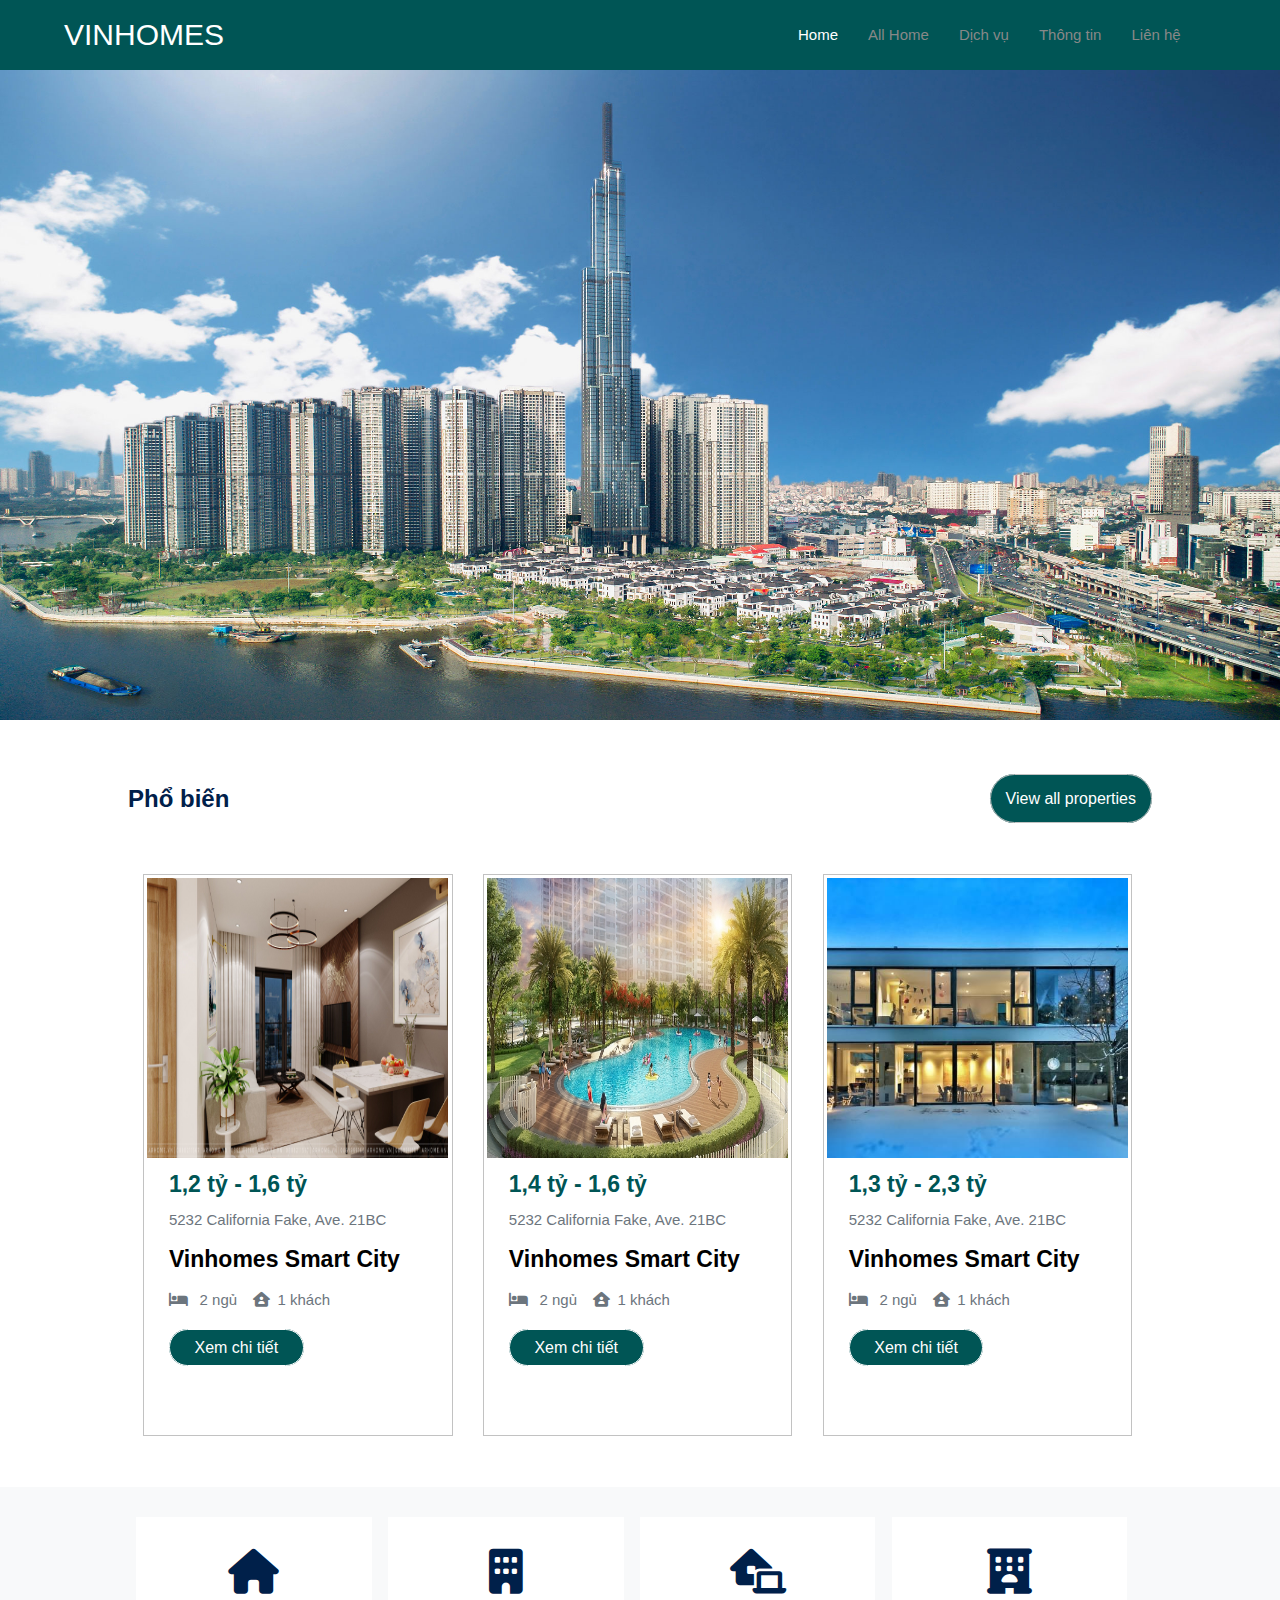
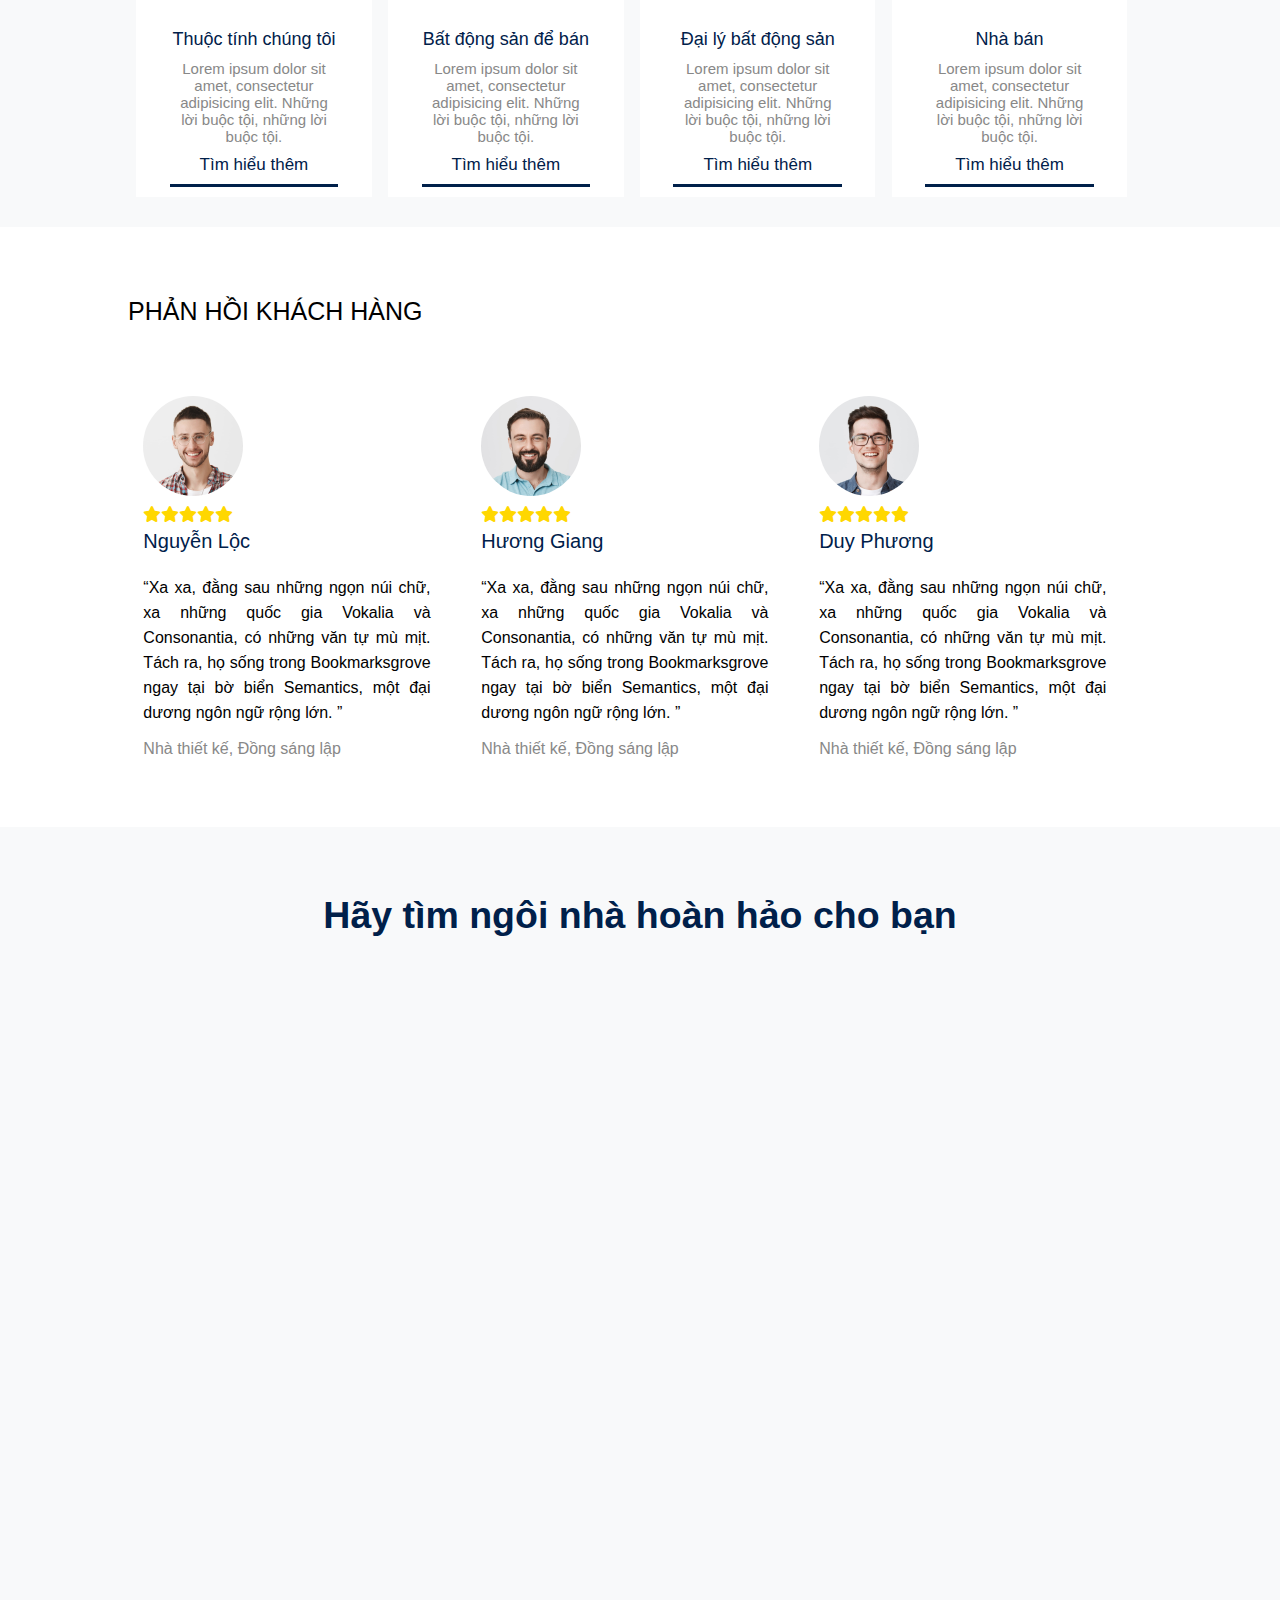
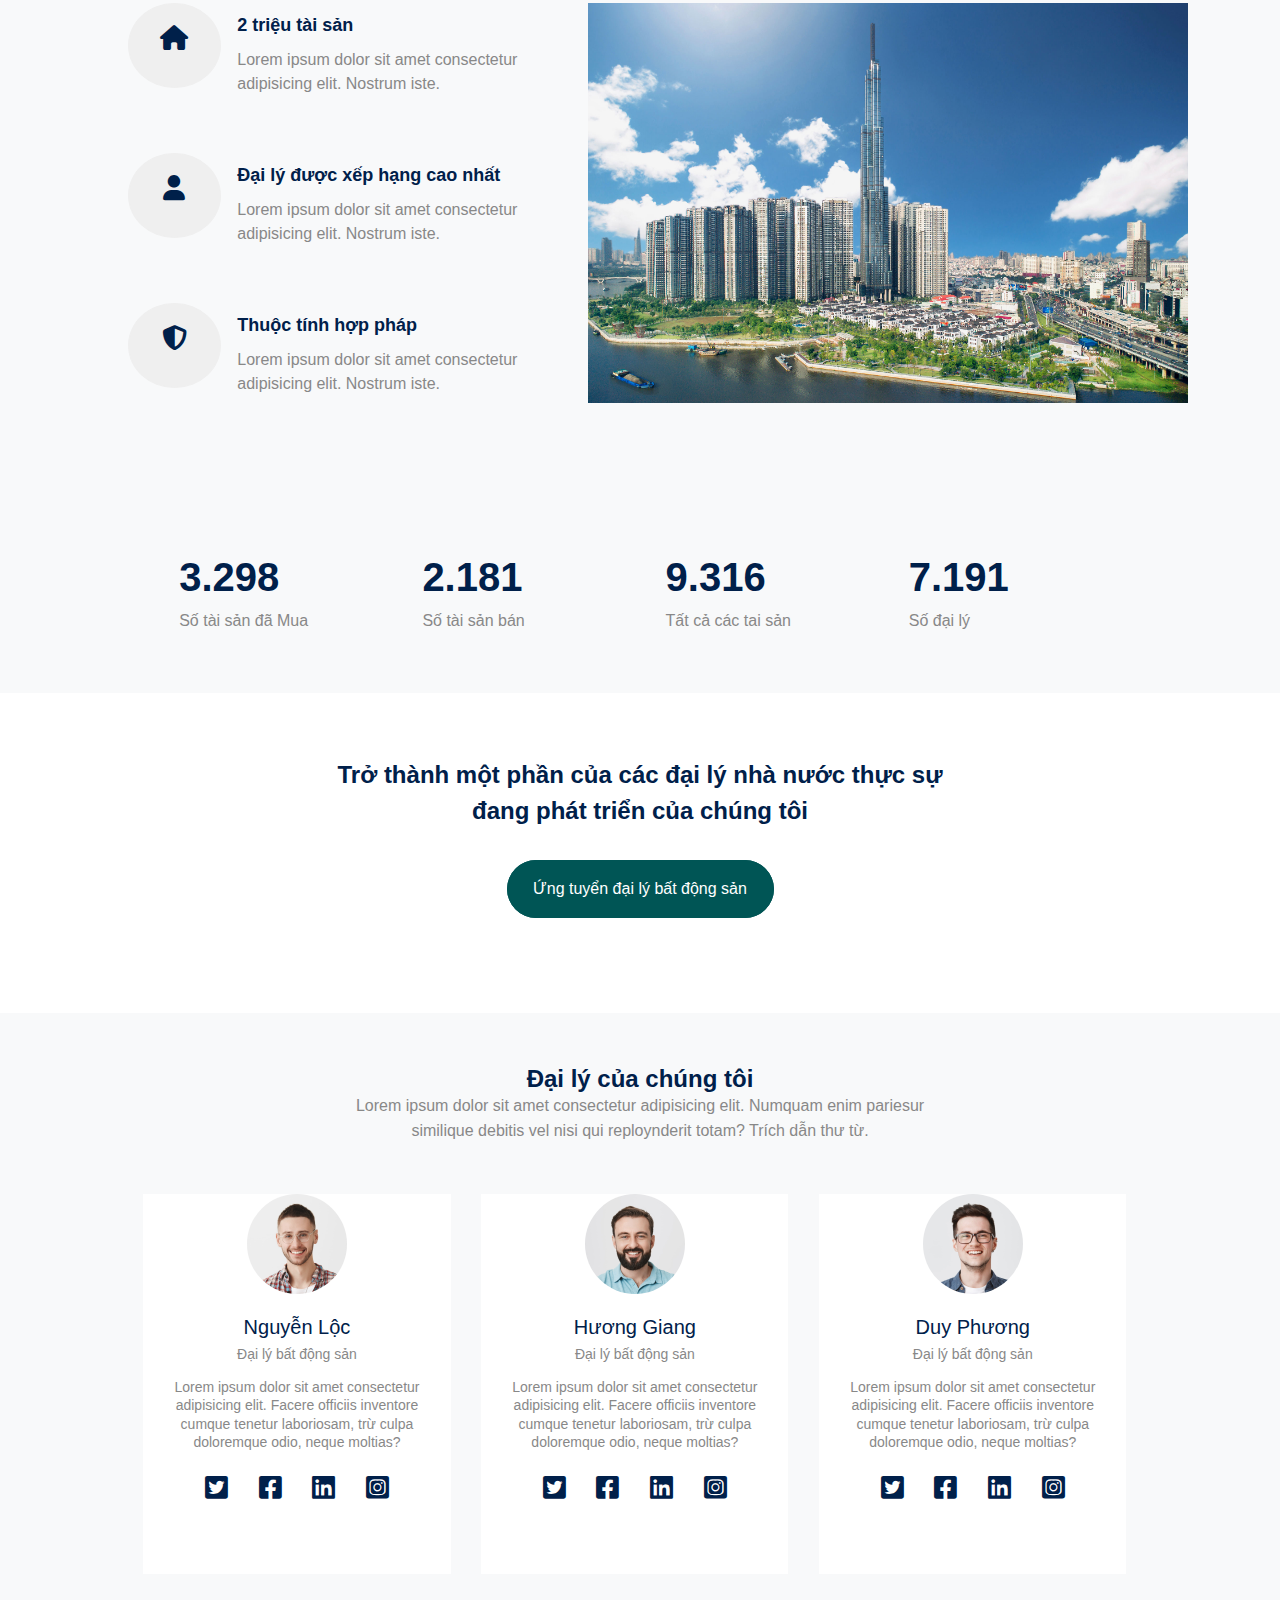
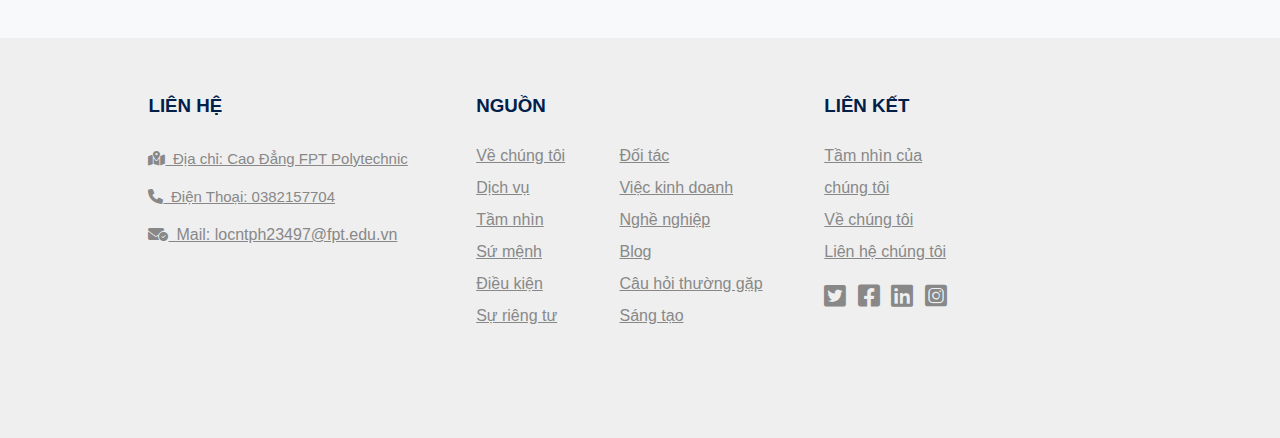
<file: index.html>
<!DOCTYPE html>
<html lang="en">

<head>
    <meta charset="UTF-8">
    <meta http-equiv="X-UA-Compatible" content="IE=edge">
    <meta name="viewport" content="width=device-width, initial-scale=1.0">
    <title>Trang chủ </title>
    <link rel="stylesheet" href="trangchu.css">
    <link rel="stylesheet" href="asss/all.css">
</head>

<body>
    <header>
        <div class="menu">
            <div class="logo"> <a href="trangchu.html">VINHOMES</a></div>
            <ul>
                <li><a href="index.html" style="color:#fff ;">Home</a></li>
                <li><a href="allhome.html">All Home</a></li>
                <li><a href="dichvu.html">Dịch vụ</a></li>
                <li><a href="thongtin.html">Thông tin</a></li>
                <li><a href="lienhe.html">Liên hệ</a></li>
            </ul>
        </div>
    </header>
    <nav><img src="images/bia1.jpg" alt="" id="image" onclick="loadimage()">
        <script src="sileshow.js"></script>

    </nav>
    <aside>
        <div class="tieude">
            <div class="tieude1">
                <h2>Phổ biến</h2>
            </div>
            <div class="tieudect"> <a href="allhome.html">View all properties</a> </div>
        </div>
        <div class="sanpham">
            <div class="sanphamct">
                <img src="images/phong1.jpg" alt="" class="anhsanpham">
                <div class="giatien">1,2 tỷ - 1,6 tỷ</div>
                <div class="diachi">5232 California Fake, Ave. 21BC</div>
                <div class="quocgia">Vinhomes Smart City</div>
                <div class="iconct"><i class="fa-solid fa-bed"></i> &#8194;2 ngủ &#8194; <i
                        class="fa-solid fa-house-user"></i>&#8194;1 khách </div>
                <div class="chitietsp"><a href="chitietsp.html">Xem chi tiết</a></div>
            </div>
            <div class="sanphamct">
                <img src="images/bia3.jpg" alt="" class="anhsanpham">
                <div class="giatien">1,4 tỷ - 1,6 tỷ</div>
                <div class="diachi">5232 California Fake, Ave. 21BC</div>
                <div class="quocgia">Vinhomes Smart City</div>
                <div class="iconct"><i class="fa-solid fa-bed"></i> &#8194;2 ngủ &#8194; <i
                        class="fa-solid fa-house-user"></i>&#8194;1 khách </div>
                <div class="chitietsp"><a href="chitietsp.html">Xem chi tiết</a></div>
            </div>
            <div class="sanphamct">
                <img src="images/img_4.jpg" alt="" class="anhsanpham">
                <div class="giatien">1,3 tỷ - 2,3 tỷ</div>
                <div class="diachi">5232 California Fake, Ave. 21BC</div>
                <div class="quocgia">Vinhomes Smart City</div>
                <div class="iconct"><i class="fa-solid fa-bed"></i> &#8194;2 ngủ &#8194; <i
                        class="fa-solid fa-house-user"></i>&#8194;1 khách </div>
                <div class="chitietsp"><a href="chitietsp.html">Xem chi tiết </a></div>
            </div>
        </div>
        <div class="lienhe">
            <div class="lienketc">
                <div class="nhalk"><i class="fa-solid fa-house"></i></div>
                <div class="ndlk">Thuộc tính chúng tôi</div>
                <div class="ndan">Lorem ipsum dolor sit amet, consectetur adipisicing elit. Những lời buộc tội, những
                    lời buộc tội.</div>
                <div class="ctlk"><a href="chitietsp.html"> Tìm hiểu thêm </a></div>
            </div>
            <div class="lienketc">
                <div class="nhalk"><i class="fa-solid fa-building"></i></div>
                <div class="ndlk">Bất động sản để bán</div>
                <div class="ndan">Lorem ipsum dolor sit amet, consectetur adipisicing elit. Những lời buộc tội, những
                    lời buộc tội.</div>
                <div class="ctlk"><a href="chitietsp.html"> Tìm hiểu thêm </a></div>
            </div>
            <div class="lienketc">
                <div class="nhalk"> <i class="fa-solid fa-house-laptop"></i></div>
                <div class="ndlk">Đại lý bất động sản</div>
                <div class="ndan">Lorem ipsum dolor sit amet, consectetur adipisicing elit. Những lời buộc tội, những
                    lời buộc tội.</div>
                <div class="ctlk"><a href="chitietsp.html"> Tìm hiểu thêm </a></div>
            </div>
            <div class="lienketc">
                <div class="nhalk"><i class="fa-solid fa-hotel"></i></div>
                <div class="ndlk">Nhà bán</div>
                <div class="ndan">Lorem ipsum dolor sit amet, consectetur adipisicing elit. Những lời buộc tội, những
                    lời buộc tội.</div>
                <div class="ctlk"><a href="chitietsp.html"> Tìm hiểu thêm </a></div>
            </div>
        </div>
        <div class="danhgia">
            <div class="danhgiakh">PHẢN HỒI KHÁCH HÀNG </div>
            <div class="danhgiact">

                <img src="images/person_1-min.jpg" alt="" class="anhkh">
                <div class="sao"><i class="fa-solid fa-star"></i><i class="fa-solid fa-star"></i><i
                        class="fa-solid fa-star"></i><i class="fa-solid fa-star"></i><i class="fa-solid fa-star"></i>
                </div>
                <div class="tenkh">Nguyễn Lộc</div>
                <div class="dgkh">“Xa xa, đằng sau những ngọn núi chữ, xa những quốc gia Vokalia và Consonantia, có
                    những văn tự mù mịt. Tách ra, họ sống trong Bookmarksgrove ngay tại bờ biển Semantics, một đại dương
                    ngôn ngữ rộng lớn. ”</div>
                <div class="vaitro">Nhà thiết kế, Đồng sáng lập</div>
            </div>
            <div class="danhgiact">

                <img src="images/person_2-min.jpg" alt="" class="anhkh">
                <div class="sao"><i class="fa-solid fa-star"></i><i class="fa-solid fa-star"></i><i
                        class="fa-solid fa-star"></i><i class="fa-solid fa-star"></i><i class="fa-solid fa-star"></i>
                </div>
                <div class="tenkh">Hương Giang</div>
                <div class="dgkh">“Xa xa, đằng sau những ngọn núi chữ, xa những quốc gia Vokalia và Consonantia, có
                    những văn tự mù mịt. Tách ra, họ sống trong Bookmarksgrove ngay tại bờ biển Semantics, một đại dương
                    ngôn ngữ rộng lớn. ”</div>
                <div class="vaitro">Nhà thiết kế, Đồng sáng lập</div>
            </div>
            <div class="danhgiact">

                <img src="images/person_3-min.jpg" alt="" class="anhkh">
                <div class="sao"><i class="fa-solid fa-star"></i><i class="fa-solid fa-star"></i><i
                        class="fa-solid fa-star"></i><i class="fa-solid fa-star"></i><i class="fa-solid fa-star"></i>
                </div>
                <div class="tenkh">Duy Phương</div>
                <div class="dgkh">“Xa xa, đằng sau những ngọn núi chữ, xa những quốc gia Vokalia và Consonantia, có
                    những văn tự mù mịt. Tách ra, họ sống trong Bookmarksgrove ngay tại bờ biển Semantics, một đại dương
                    ngôn ngữ rộng lớn. ”</div>
                <div class="vaitro">Nhà thiết kế, Đồng sáng lập</div>
            </div>
        </div>

        <div class="timkiemnha">
            <div class="tknha">
                <h2>Hãy tìm ngôi nhà hoàn hảo cho bạn</h2>
            </div>
            <div class="tknhacon"><iframe width="80%" height="550px" src="https://www.youtube.com/embed/GQHoTllft40"
                    title="YouTube video player" frameborder="0"
                    allow="accelerometer; autoplay; clipboard-write; encrypted-media; gyroscope; picture-in-picture"
                    allowfullscreen></iframe></div>
            <div class="tkct">
                <div class="taisan">
                    <div class="taisan1">
                        <div class="tkicon"><i class="fa-solid fa-house"></i></div>
                        <div class="tknd1">2 triệu tài sản</div>
                        <div class="tknd2">Lorem ipsum dolor sit amet consectetur <br> adipisicing elit. Nostrum iste.
                        </div>
                    </div>
                    <div class="taisan1">
                        <div class="tkicon"><i class="fa-solid fa-user"></i></div>
                        <div class="tknd1">Đại lý được xếp hạng cao nhất</div>
                        <div class="tknd2">Lorem ipsum dolor sit amet consectetur <br> adipisicing elit. Nostrum iste.
                        </div>
                    </div>
                    <div class="taisan1">
                        <div class="tkicon"><i class="fa-solid fa-shield-halved"></i></div>
                        <div class="tknd1">
                            Thuộc tính hợp pháp</div>
                        <div class="tknd2">Lorem ipsum dolor sit amet consectetur <br> adipisicing elit. Nostrum iste.
                        </div>
                    </div>
                </div>

                <div class="anhtaisan"><img src="images/bia1.jpg" alt="" class="anhts1"></div>

            </div>
            <div class="muats">
                <div class="muats1">
                    <div class="ts1">3.298</div>
                    <div class="ts2">Số tài sản đã Mua</div>
                </div>
                <div class="muats1">
                    <div class="ts1">2.181</div>
                    <div class="ts2">Số tài sản bán</div>
                </div>
                <div class="muats1">
                    <div class="ts1">9.316</div>
                    <div class="ts2">Tất cả các tai sản</div>
                </div>
                <div class="muats1">
                    <div class="ts1">7.191</div>
                    <div class="ts2">Số đại lý</div>
                </div>

            </div>
        </div>
        <div class="ungtuyen">
            <div class="utuyen">
                <h2>Trở thành một phần của các đại lý nhà nước thực sự <br> đang phát triển của chúng tôi</h2>
            </div>
            <div class="utclick"><a href="lienhe.html">Ứng tuyển đại lý bất động sản </a></div>
        </div>
        <div class="daily">
            <div class="dlnha">
                <h2>Đại lý của chúng tôi</h2>
            </div>
            <div class="dlnhacon">Lorem ipsum dolor sit amet consectetur adipisicing elit. Numquam enim pariesur
                similique debitis vel nisi qui reploynderit totam? Trích dẫn thư từ.</div>
            <div class="dlct">
                <div class="dlct1"><img src="images/person_1-min.jpg" alt="" class="dlanh"></div>
                <div class="dlct2">Nguyễn Lộc</div>
                <div class="dlct3">Đại lý bất động sản</div>
                <div class="dlct4">Lorem ipsum dolor sit amet consectetur adipisicing elit. Facere officiis inventore
                    cumque tenetur laboriosam, trừ culpa doloremque odio, neque moltias? </div>
                <div class="lkxht">
                    <div class="lkxh"><a href="https://www.facebook.com/profile.php?id=100019308222794"><i
                                class="fa-brands fa-twitter-square"></i></a></div>
                    <div class="lkxh"><a href="https://www.facebook.com/profile.php?id=100019308222794"><i
                                class="fa-brands fa-facebook-square"></i></a></div>
                    <div class="lkxh"><a href="https://www.facebook.com/profile.php?id=100019308222794"><i
                                class="fa-brands fa-linkedin"></i></a></div>
                    <div class="lkxh"><a href="https://www.facebook.com/profile.php?id=100019308222794"><i
                                class="fa-brands fa-instagram-square"></i></a></div>
                </div>
            </div>
            <div class="dlct">
                <div class="dlct1"><img src="images/person_2-min.jpg" alt="" class="dlanh"></div>
                <div class="dlct2">Hương Giang</div>
                <div class="dlct3">Đại lý bất động sản</div>
                <div class="dlct4">Lorem ipsum dolor sit amet consectetur adipisicing elit. Facere officiis inventore
                    cumque tenetur laboriosam, trừ culpa doloremque odio, neque moltias? </div>
                <div class="lkxht">
                    <div class="lkxh"><a href="https://www.facebook.com/profile.php?id=100019308222794"><i
                                class="fa-brands fa-twitter-square"></i></a></div>
                    <div class="lkxh"><a href="https://www.facebook.com/profile.php?id=100019308222794"><i
                                class="fa-brands fa-facebook-square"></i></a></div>
                    <div class="lkxh"><a href="https://www.facebook.com/profile.php?id=100019308222794"><i
                                class="fa-brands fa-linkedin"></i></a></div>
                    <div class="lkxh"><a href="https://www.facebook.com/profile.php?id=100019308222794"><i
                                class="fa-brands fa-instagram-square"></i></a></div>
                </div>
            </div>
            <div class="dlct">
                <div class="dlct1"><img src="images/person_3-min.jpg" alt="" class="dlanh"></div>
                <div class="dlct2">Duy Phương</div>
                <div class="dlct3">Đại lý bất động sản</div>
                <div class="dlct4">Lorem ipsum dolor sit amet consectetur adipisicing elit. Facere officiis inventore
                    cumque tenetur laboriosam, trừ culpa doloremque odio, neque moltias? </div>
                <div class="lkxht">
                    <div class="lkxh"><a href="https://www.facebook.com/profile.php?id=100019308222794"><i
                                class="fa-brands fa-twitter-square"></i></a></div>
                    <div class="lkxh"><a href="https://www.facebook.com/profile.php?id=100019308222794"><i
                                class="fa-brands fa-facebook-square"></i></a></div>
                    <div class="lkxh"><a href="https://www.facebook.com/profile.php?id=100019308222794"><i
                                class="fa-brands fa-linkedin"></i></a></div>
                    <div class="lkxh"><a href="https://www.facebook.com/profile.php?id=100019308222794"><i
                                class="fa-brands fa-instagram-square"></i></a></div>
                </div>
            </div>
        </div>
    </aside>
    <footer>
        <div class="nguon">
            <h3>LIÊN HỆ</h3>
            <p class="dcfpt"><a href=""> <i class="fa-solid fa-map-location-dot"></i>&#8194;Địa chỉ: Cao Đẳng FPT
                    Polytechnic</a></p>
            <p class="dcfpt"><a href=""> <i class="fa-solid fa-phone"></i>&#8194;Điện Thoại: 0382157704 </a></p>
            <p class="dcct"><a href=""><i class="fa-solid fa-envelope-circle-check"></i>&#8194;Mail:
                    locntph23497@fpt.edu.vn</a></p>
        </div>
        <div class="nguon">
            <h3>NGUỒN</h3>
            <ul class="nguon1">
                <li><a href="#">Về chúng tôi</a></li>
                <li><a href="#">Dịch vụ</a></li>
                <li><a href="#">Tầm nhìn</a></li>
                <li><a href="#">Sứ mệnh</a></li>
                <li><a href="#">Điều kiện</a></li>
                <li><a href="#">Sự riêng tư</a></li>
            </ul>
            <ul class="nguon2">
                <li><a href="#">Đối tác</a></li>
                <li><a href="#">Việc kinh doanh</a></li>
                <li><a href="#">Nghề nghiệp</a></li>
                <li><a href="#">Blog</a></li>
                <li><a href="#">Câu hỏi thường gặp</a></li>
                <li><a href="#">Sáng tạo</a></li>
            </ul>

        </div>
        <div class="nguon4">
            <h3>LIÊN KẾT</h3>
            <ul class="nguon1">
                <li><a href="#">Tầm nhìn của chúng tôi</a></li>
                <li><a href="#">Về chúng tôi</a></li>
                <li><a href="#">Liên hệ chúng tôi</a></li>
            </ul>
            <ul class="nguon3">
                <li><a href="https://www.facebook.com/profile.php?id=100019308222794"><i
                            class="fa-brands fa-twitter-square"></i></a></li>
                <li><a href="https://www.facebook.com/profile.php?id=100019308222794"><i
                            class="fa-brands fa-facebook-square"></i></a></li>
                <li><a href="https://www.facebook.com/profile.php?id=100019308222794"><i
                            class="fa-brands fa-linkedin"></i></a></li>
                <li><a href="https://www.facebook.com/profile.php?id=100019308222794"><i
                            class="fa-brands fa-instagram-square"></i></a></li>
            </ul>
        </div>

    </footer>
</body>

</html>
</file>
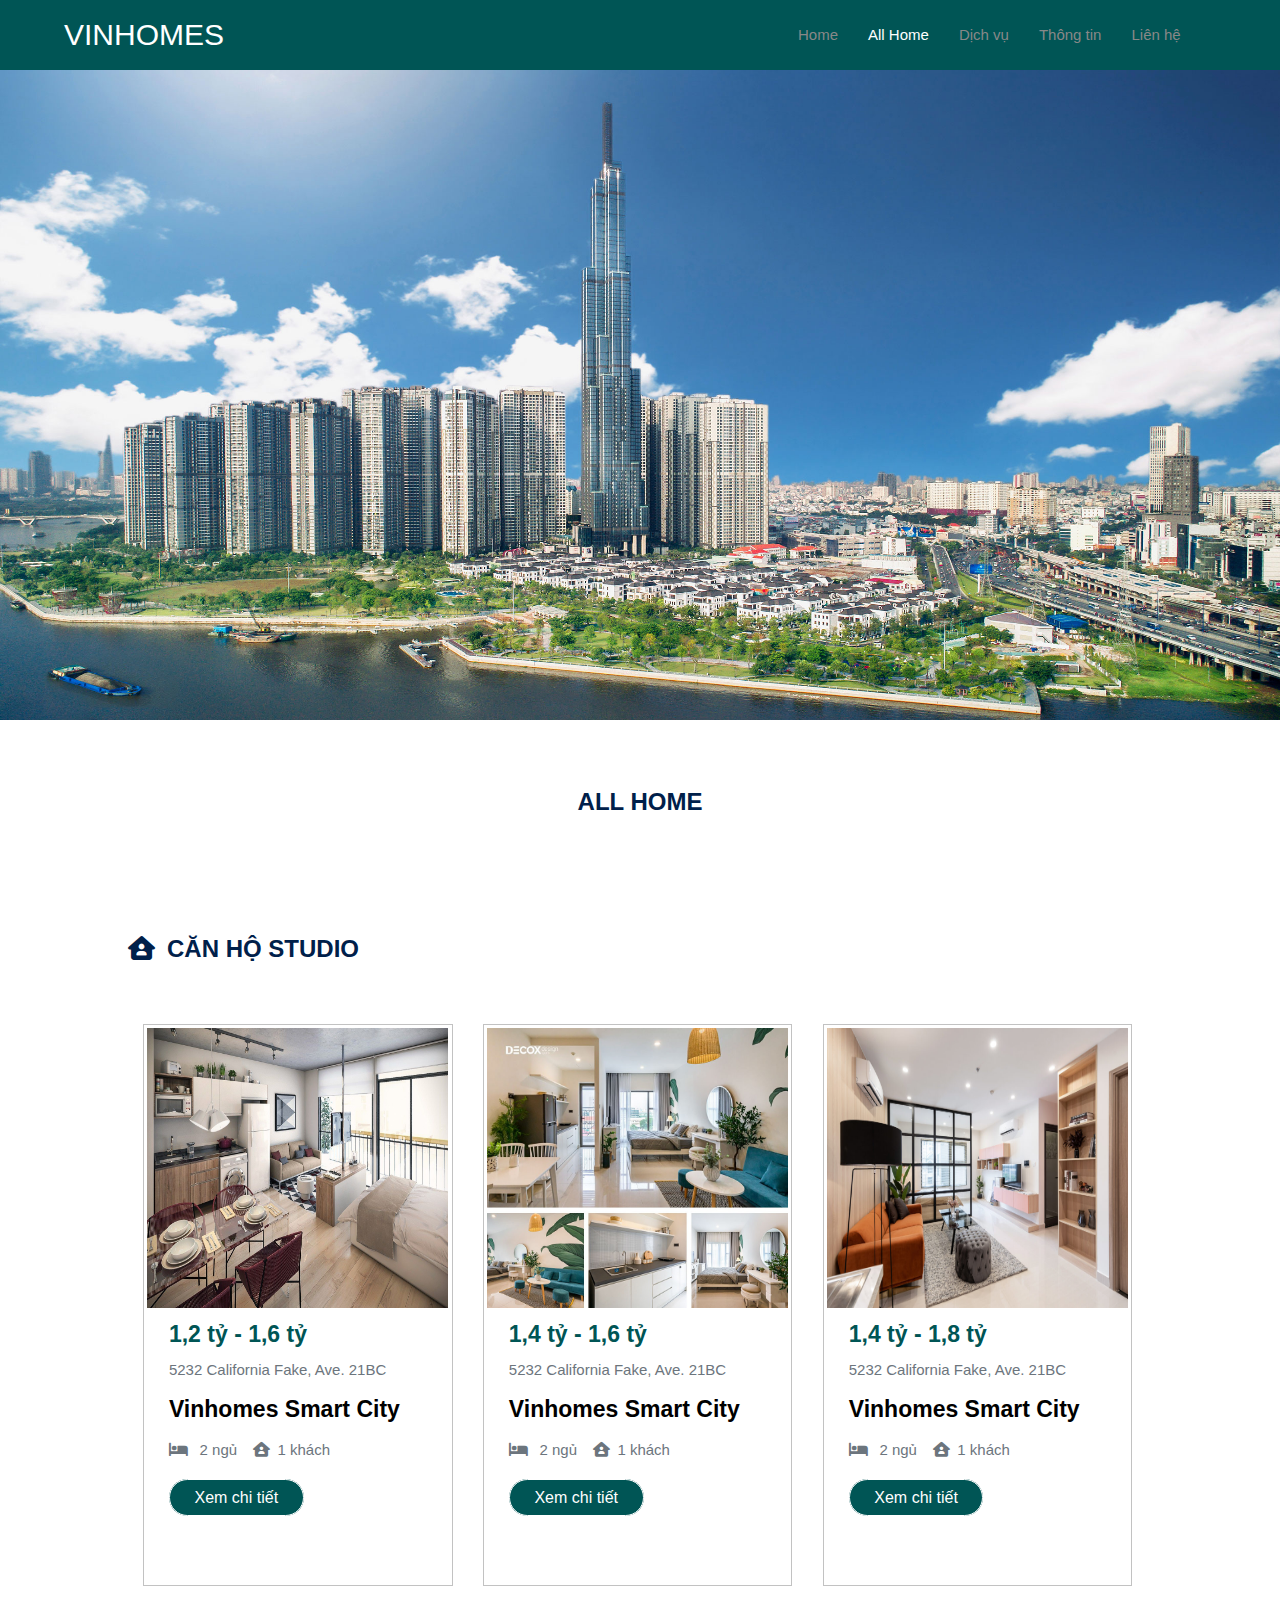
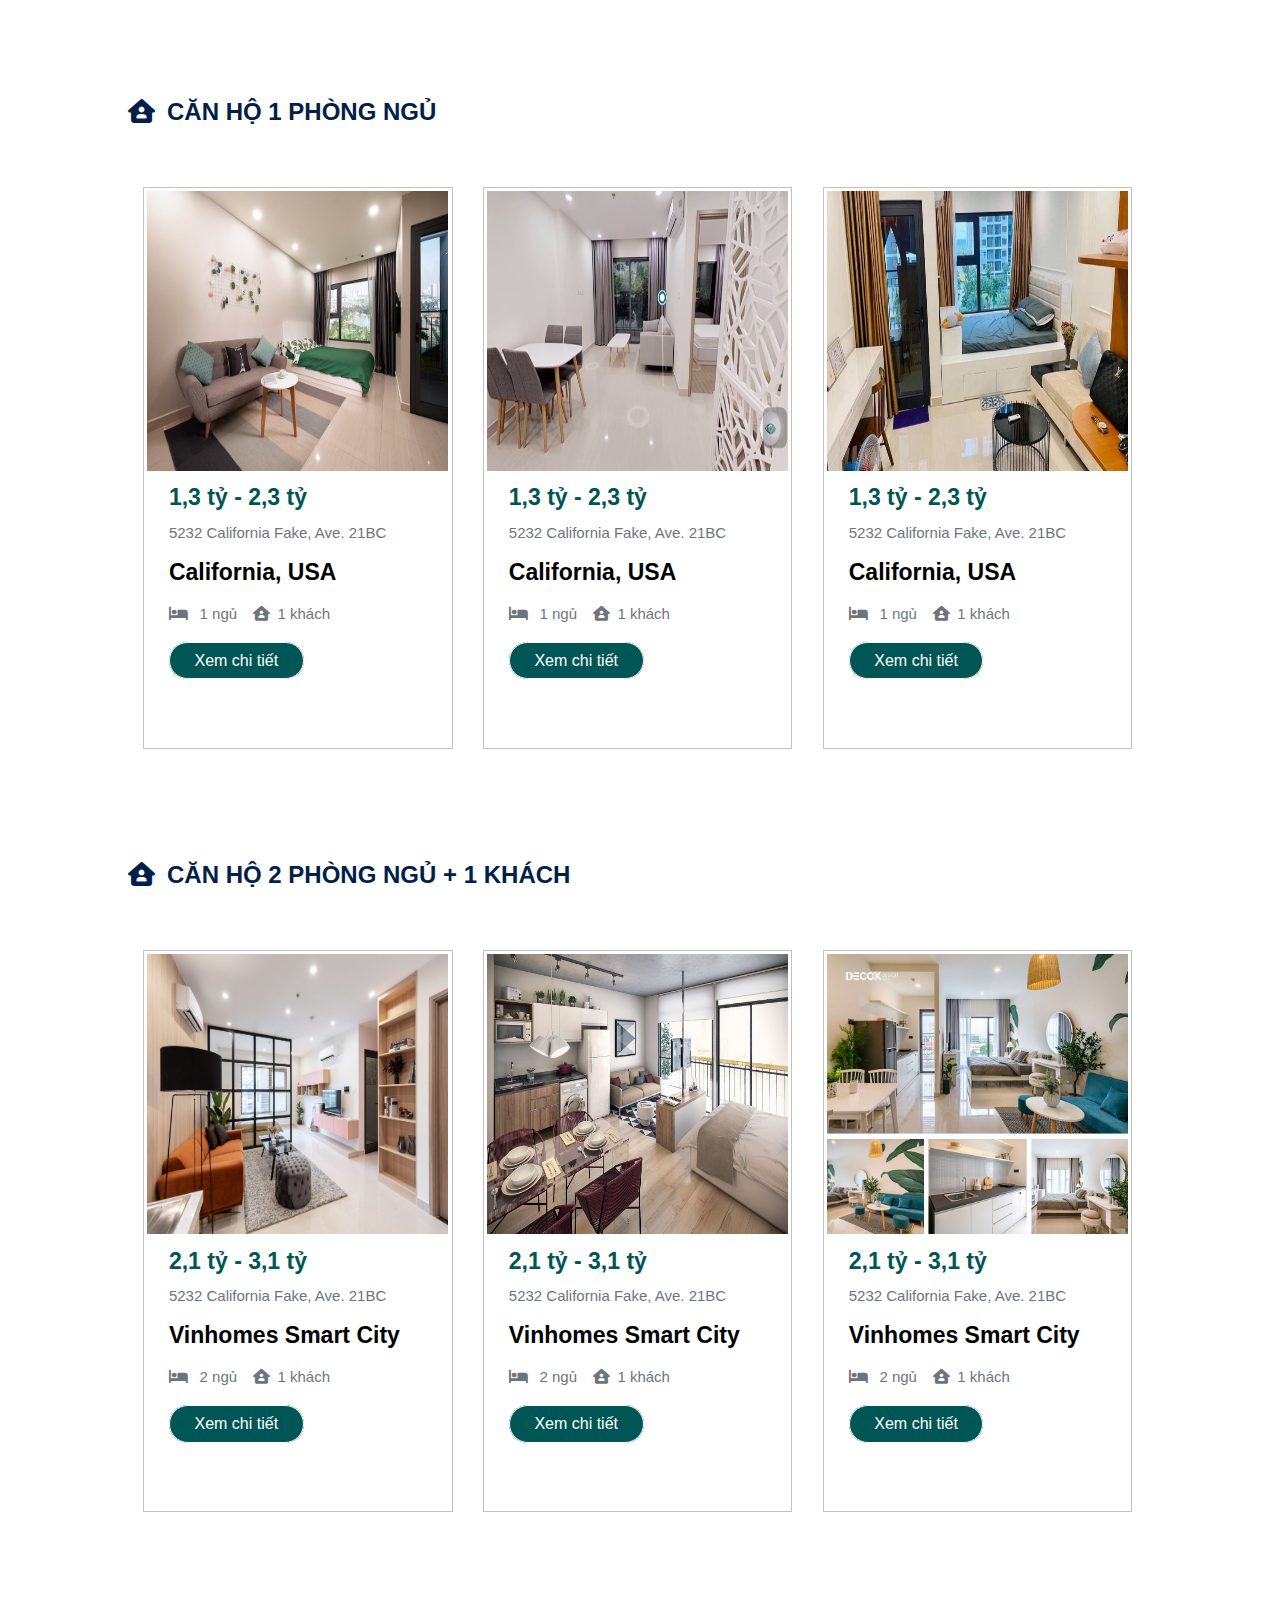
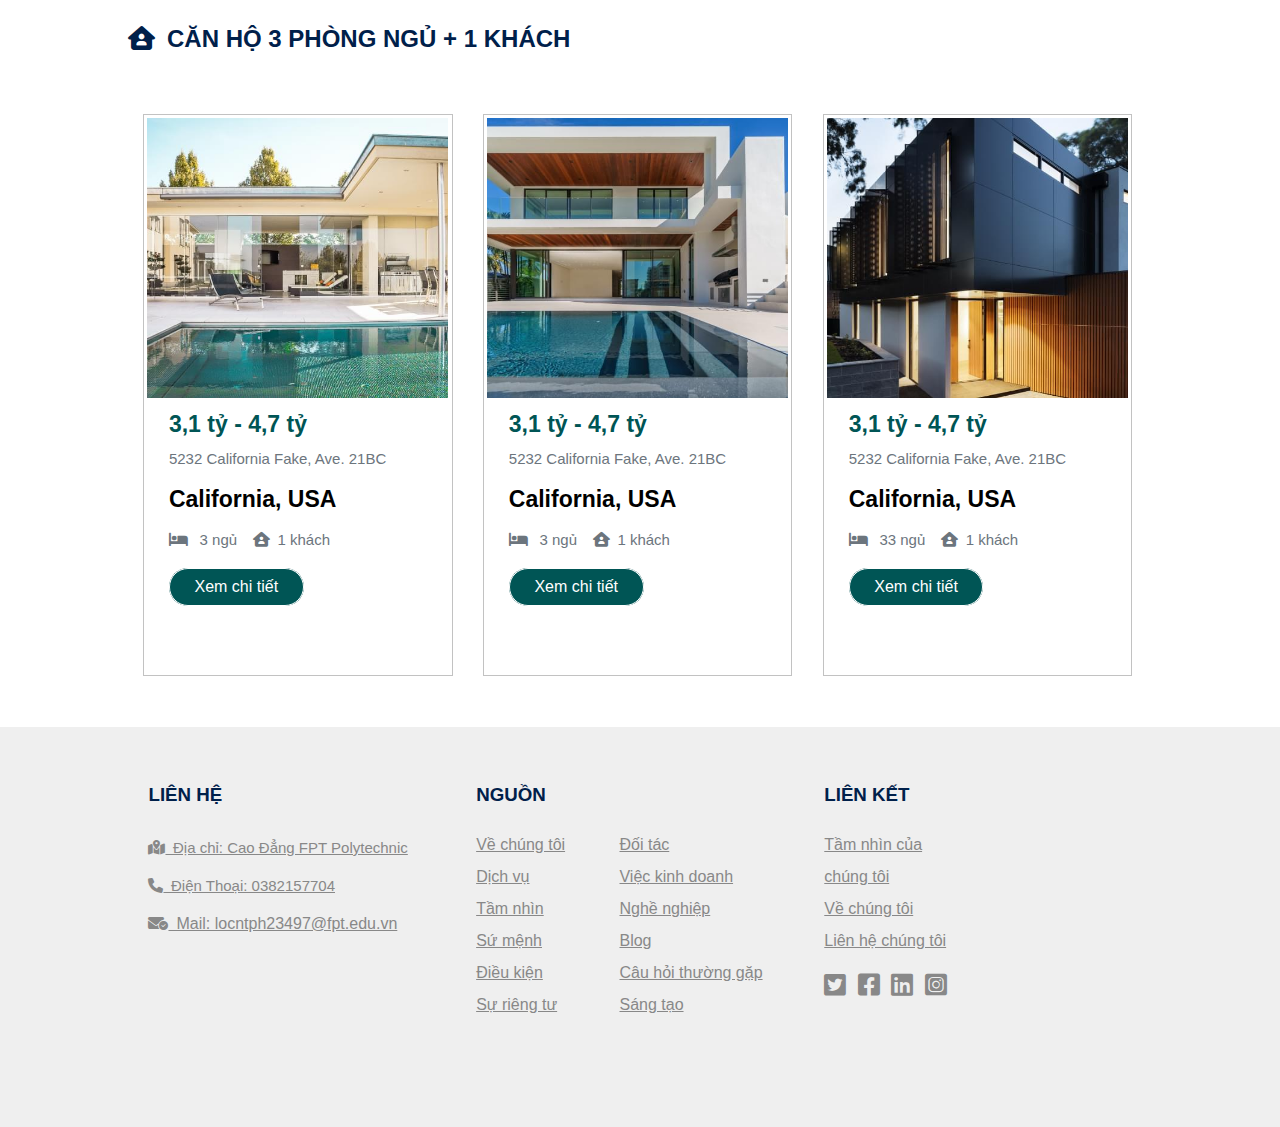
<file: allhome.html>
<!DOCTYPE html>
<html lang="en">

<head>
    <meta charset="UTF-8">
    <meta http-equiv="X-UA-Compatible" content="IE=edge">
    <meta name="viewport" content="width=device-width, initial-scale=1.0">
    <title>All Home </title>
    <link rel="stylesheet" href="trangchu.css">
    <link rel="stylesheet" href="asss/all.css">
</head>

<body>
    <header>
        <div class="menu">
            <div class="logo"> <a href="index.html">VINHOMES</a></div>

            <ul>
                <li><a href="index.html">Home</a></li>
                <li><a href="allhome.html" style="color:#fff ;">All Home</a></li>
                <li><a href="dichvu.html">Dịch vụ</a></li>
                <li><a href="thongtin.html">Thông tin</a></li>
                <li><a href="lienhe.html">Liên hệ</a></li>
            </ul>
        </div>
    </header>
    <nav><img src="images/bia1.jpg" alt="" id="image" onclick="loadimage()">
        <script src="sileshow.js"></script>
        
        </nav>
    <aside>
        <div class="tieude">
            <div class="dlnha">
                <h2>ALL HOME</h2>
            </div>
        </div>
        <div class="tieude1">
            <h2><i class="fa-solid fa-house-user"></i>&#8194;CĂN HỘ STUDIO</h2>
        </div>
        <div class="sanpham">
            <div class="sanphamct">
                <img src="images/studio1.jpg" alt="" class="anhsanpham">
                <div class="giatien">1,2 tỷ - 1,6 tỷ</div>
                <div class="diachi">5232 California Fake, Ave. 21BC</div>
                <div class="quocgia">Vinhomes Smart City</div>
                <div class="iconct"><i class="fa-solid fa-bed"></i> &#8194;2 ngủ &#8194; <i
                        class="fa-solid fa-house-user"></i>&#8194;1 khách </div>
                <div class="chitietsp"><a href="chitietsp.html">Xem chi tiết</a></div>
            </div>
            <div class="sanphamct">
                <img src="images/studio2.jpg" alt="" class="anhsanpham">
                <div class="giatien">1,4 tỷ - 1,6 tỷ</div>
                <div class="diachi">5232 California Fake, Ave. 21BC</div>
                <div class="quocgia">Vinhomes Smart City</div>
                <div class="iconct"><i class="fa-solid fa-bed"></i> &#8194;2 ngủ &#8194; <i
                        class="fa-solid fa-house-user"></i>&#8194;1 khách </div>
                <div class="chitietsp"><a href="chitietsp.html">Xem chi tiết</a></div>
            </div>
            <div class="sanphamct">
                <img src="images/studio3.jpg" alt="" class="anhsanpham">
                <div class="giatien">1,4 tỷ - 1,8 tỷ</div>
                <div class="diachi">5232 California Fake, Ave. 21BC</div>
                <div class="quocgia">Vinhomes Smart City</div>
                <div class="iconct"><i class="fa-solid fa-bed"></i> &#8194;2 ngủ &#8194; <i
                        class="fa-solid fa-house-user"></i>&#8194;1 khách </div>
                <div class="chitietsp"><a href="chitietsp.html">Xem chi tiết </a></div>
            </div>
        </div>
        <div class="tieude1">
            <h2><i class="fa-solid fa-house-user"></i>&#8194;CĂN HỘ 1 PHÒNG NGỦ</h2>
        </div>
        <div class="sanpham">
            <div class="sanphamct">
                <img src="images/1ngu.jpg" alt="" class="anhsanpham">
                <div class="giatien">1,3 tỷ - 2,3 tỷ</div>
                <div class="diachi">5232 California Fake, Ave. 21BC</div>
                <div class="quocgia">California, USA</div>
                <div class="iconct"><i class="fa-solid fa-bed"></i> &#8194;1 ngủ &#8194; <i
                        class="fa-solid fa-house-user"></i>&#8194;1 khách </div>
                <div class="chitietsp"><a href="chitietsp.html  ">Xem chi tiết</a></div>
            </div>
            <div class="sanphamct">
                <img src="images/2ngu.jpg" alt="" class="anhsanpham">
                <div class="giatien">1,3 tỷ - 2,3 tỷ</div>
                <div class="diachi">5232 California Fake, Ave. 21BC</div>
                <div class="quocgia">California, USA</div>
                <div class="iconct"><i class="fa-solid fa-bed"></i> &#8194;1 ngủ &#8194; <i
                        class="fa-solid fa-house-user"></i>&#8194;1 khách </div>
                <div class="chitietsp"><a href="chitietsp.html">Xem chi tiết</a></div>
            </div>
            <div class="sanphamct">
                <img src="images/3ngu.jpg" alt="" class="anhsanpham">
                <div class="giatien">1,3 tỷ - 2,3 tỷ</div>
                <div class="diachi">5232 California Fake, Ave. 21BC</div>
                <div class="quocgia">California, USA</div>
                <div class="iconct"><i class="fa-solid fa-bed"></i> &#8194;1 ngủ &#8194; <i
                        class="fa-solid fa-house-user"></i>&#8194;1 khách </div>
                <div class="chitietsp"><a href="chitietsp.html">Xem chi tiết </a></div>
            </div>
        </div>
        <div class="tieude1">
            <h2><i class="fa-solid fa-house-user"></i>&#8194;CĂN HỘ 2 PHÒNG NGỦ + 1 KHÁCH    
            </h2>
        </div>
        <div class="sanpham">
            <div class="sanphamct">
                <img src="images/studio3.jpg" alt="" class="anhsanpham">
                <div class="giatien">2,1 tỷ - 3,1 tỷ</div>
                <div class="diachi">5232 California Fake, Ave. 21BC</div>
                <div class="quocgia">Vinhomes Smart City</div>
                <div class="iconct"><i class="fa-solid fa-bed"></i> &#8194;2 ngủ &#8194; <i
                        class="fa-solid fa-house-user"></i>&#8194;1 khách </div>
                <div class="chitietsp"><a href="chitietsp.html ">Xem chi tiết</a></div>
            </div>
            <div class="sanphamct">
                <img src="images/studio1.jpg" alt="" class="anhsanpham">
                <div class="giatien">2,1 tỷ - 3,1 tỷ</div>
                <div class="diachi">5232 California Fake, Ave. 21BC</div>
                <div class="quocgia">Vinhomes Smart City</div>
                <div class="iconct"><i class="fa-solid fa-bed"></i> &#8194;2 ngủ &#8194; <i
                        class="fa-solid fa-house-user"></i>&#8194;1 khách </div>
                <div class="chitietsp"><a href="chitietsp.html">Xem chi tiết</a></div>
            </div>
            <div class="sanphamct">
                <img src="images/studio2.jpg" alt="" class="anhsanpham">
                <div class="giatien">2,1 tỷ - 3,1 tỷ</div>
                <div class="diachi">5232 California Fake, Ave. 21BC</div>
                <div class="quocgia">Vinhomes Smart City</div>
                <div class="iconct"><i class="fa-solid fa-bed"></i> &#8194;2 ngủ &#8194; <i
                        class="fa-solid fa-house-user"></i>&#8194;1 khách </div>
                <div class="chitietsp"><a href="chitietsp.html">Xem chi tiết </a></div>
            </div>
        </div>
        <div class="tieude1">
            <h2><i class="fa-solid fa-house-user"></i>&#8194;CĂN HỘ 3 PHÒNG NGỦ + 1 KHÁCH   
            </h2>
        </div>
        <div class="sanpham">
            <div class="sanphamct">
                <img src="images/img_5.jpg" alt="" class="anhsanpham">
                <div class="giatien">3,1 tỷ - 4,7 tỷ</div>
                <div class="diachi">5232 California Fake, Ave. 21BC</div>
                <div class="quocgia">California, USA</div>
                <div class="iconct"><i class="fa-solid fa-bed"></i> &#8194;3 ngủ &#8194; <i
                        class="fa-solid fa-house-user"></i>&#8194;1 khách </div>
                <div class="chitietsp"><a href="chitietsp.html  ">Xem chi tiết</a></div>
            </div>
            <div class="sanphamct">
                <img src="images/img_6.jpg" alt="" class="anhsanpham">
                <div class="giatien">3,1 tỷ - 4,7 tỷ</div>
                <div class="diachi">5232 California Fake, Ave. 21BC</div>
                <div class="quocgia">California, USA</div>
                <div class="iconct"><i class="fa-solid fa-bed"></i> &#8194;3 ngủ &#8194; <i
                        class="fa-solid fa-house-user"></i>&#8194;1 khách </div>
                <div class="chitietsp"><a href="chitietsp.html">Xem chi tiết</a></div>
            </div>
            <div class="sanphamct">
                <img src="images/img_7.jpg" alt="" class="anhsanpham">
                <div class="giatien">3,1 tỷ - 4,7 tỷ</div>
                <div class="diachi">5232 California Fake, Ave. 21BC</div>
                <div class="quocgia">California, USA</div>
                <div class="iconct"><i class="fa-solid fa-bed"></i> &#8194;33 ngủ &#8194; <i
                        class="fa-solid fa-house-user"></i>&#8194;1 khách </div>
                <div class="chitietsp"><a href="chitietsp.html">Xem chi tiết </a></div>
            </div>
        </div>


    </aside>
    <footer>
        <div class="nguon">
            <h3>LIÊN HỆ</h3>
            <p class="dcfpt"><a href=""> <i class="fa-solid fa-map-location-dot"></i>&#8194;Địa chỉ: Cao Đẳng FPT
                    Polytechnic</a></p>
            <p class="dcfpt"><a href=""> <i class="fa-solid fa-phone"></i>&#8194;Điện Thoại: 0382157704 </a></p>
            <p class="dcct"><a href=""><i class="fa-solid fa-envelope-circle-check"></i>&#8194;Mail:
                    locntph23497@fpt.edu.vn</a></p>
        </div>
        <div class="nguon">
            <h3>NGUỒN</h3>
            <ul class="nguon1">
                <li><a href="#">Về chúng tôi</a></li>
                <li><a href="#">Dịch vụ</a></li>
                <li><a href="#">Tầm nhìn</a></li>
                <li><a href="#">Sứ mệnh</a></li>
                <li><a href="#">Điều kiện</a></li>
                <li><a href="#">Sự riêng tư</a></li>
            </ul>
            <ul class="nguon2">
                <li><a href="#">Đối tác</a></li>
                <li><a href="#">Việc kinh doanh</a></li>
                <li><a href="#">Nghề nghiệp</a></li>
                <li><a href="#">Blog</a></li>
                <li><a href="#">Câu hỏi thường gặp</a></li>
                <li><a href="#">Sáng tạo</a></li>
            </ul>

        </div>
        <div class="nguon4">
            <h3>LIÊN KẾT</h3>
            <ul class="nguon1">
                <li><a href="#">Tầm nhìn của chúng tôi</a></li>
                <li><a href="#">Về chúng tôi</a></li>
                <li><a href="#">Liên hệ chúng tôi</a></li>
            </ul>
            <ul class="nguon3">
                <li><a href="https://www.facebook.com/profile.php?id=100019308222794"><i
                            class="fa-brands fa-twitter-square"></i></a></li>
                <li><a href="https://www.facebook.com/profile.php?id=100019308222794"><i
                            class="fa-brands fa-facebook-square"></i></a></li>
                <li><a href="https://www.facebook.com/profile.php?id=100019308222794"><i
                            class="fa-brands fa-linkedin"></i></a></li>
                <li><a href="https://www.facebook.com/profile.php?id=100019308222794"><i
                            class="fa-brands fa-instagram-square"></i></a></li>
            </ul>
        </div>

    </footer>
</body>

</html>
</file>
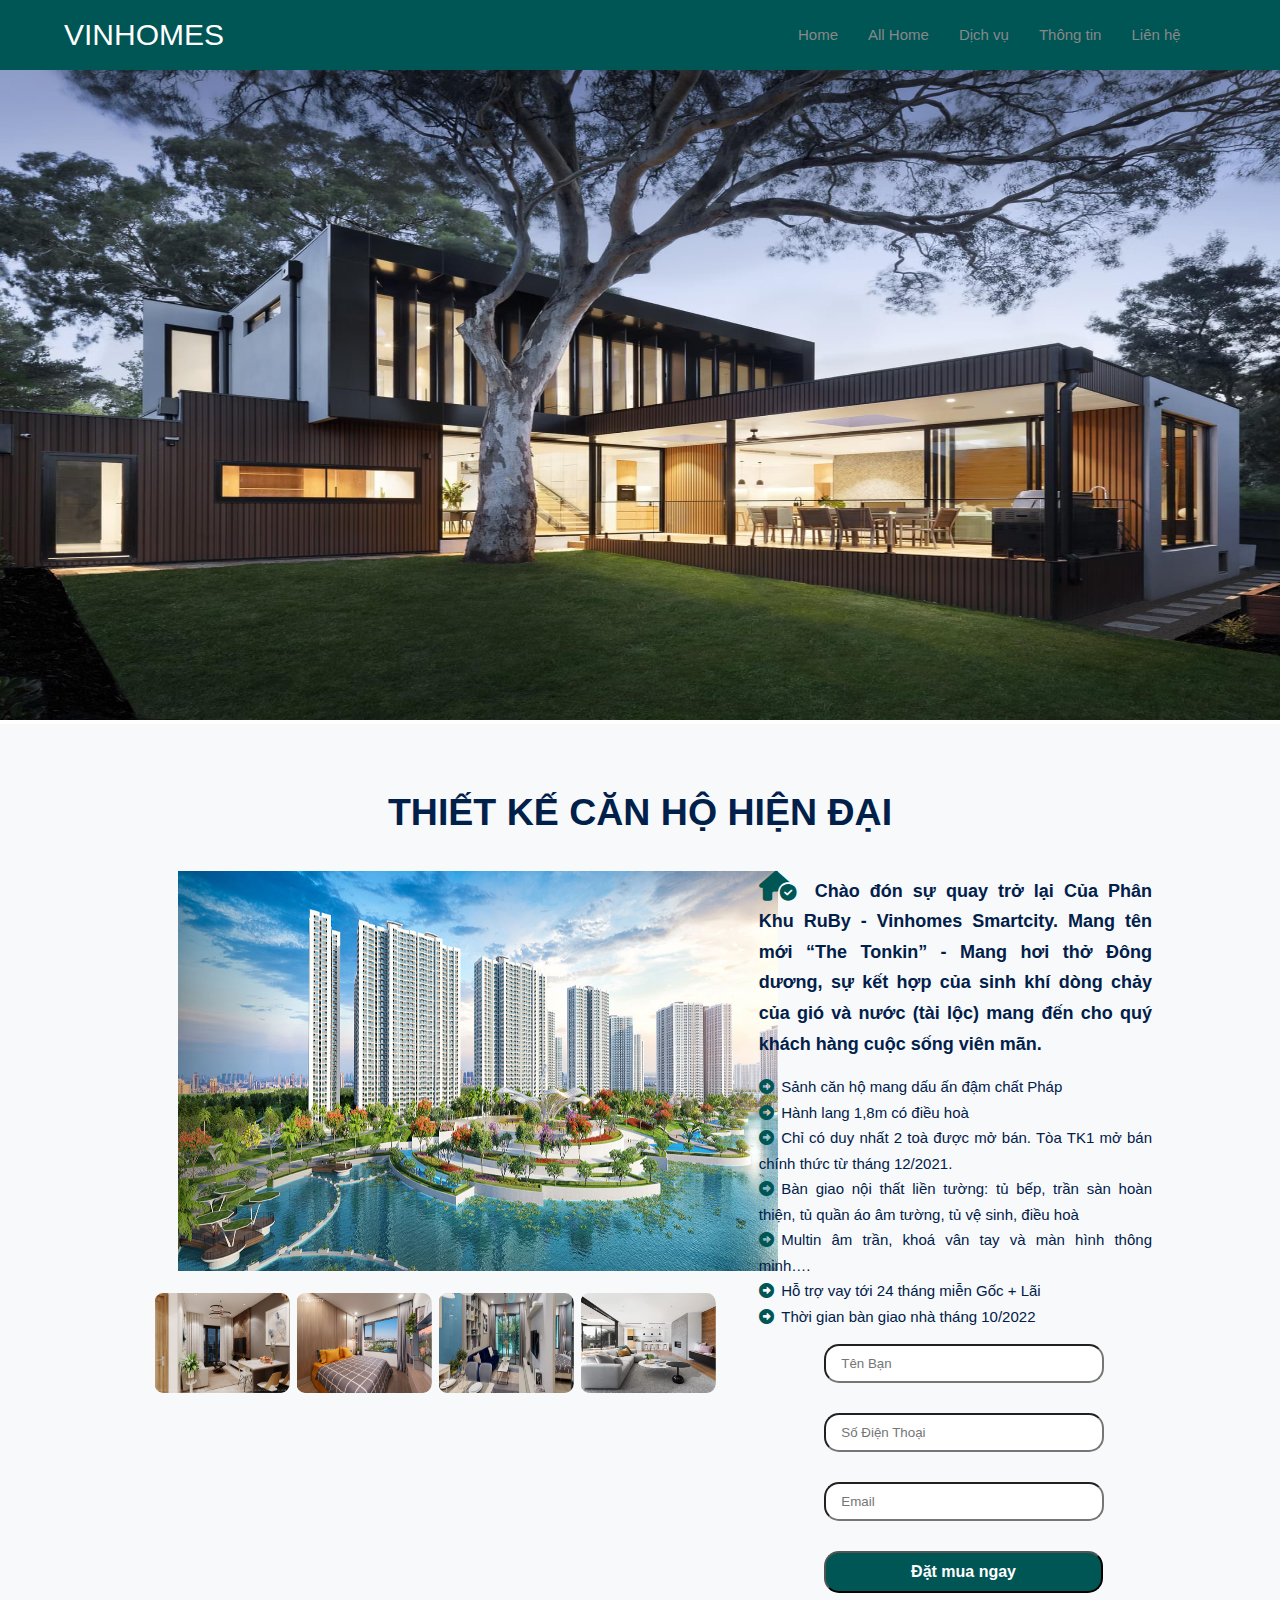
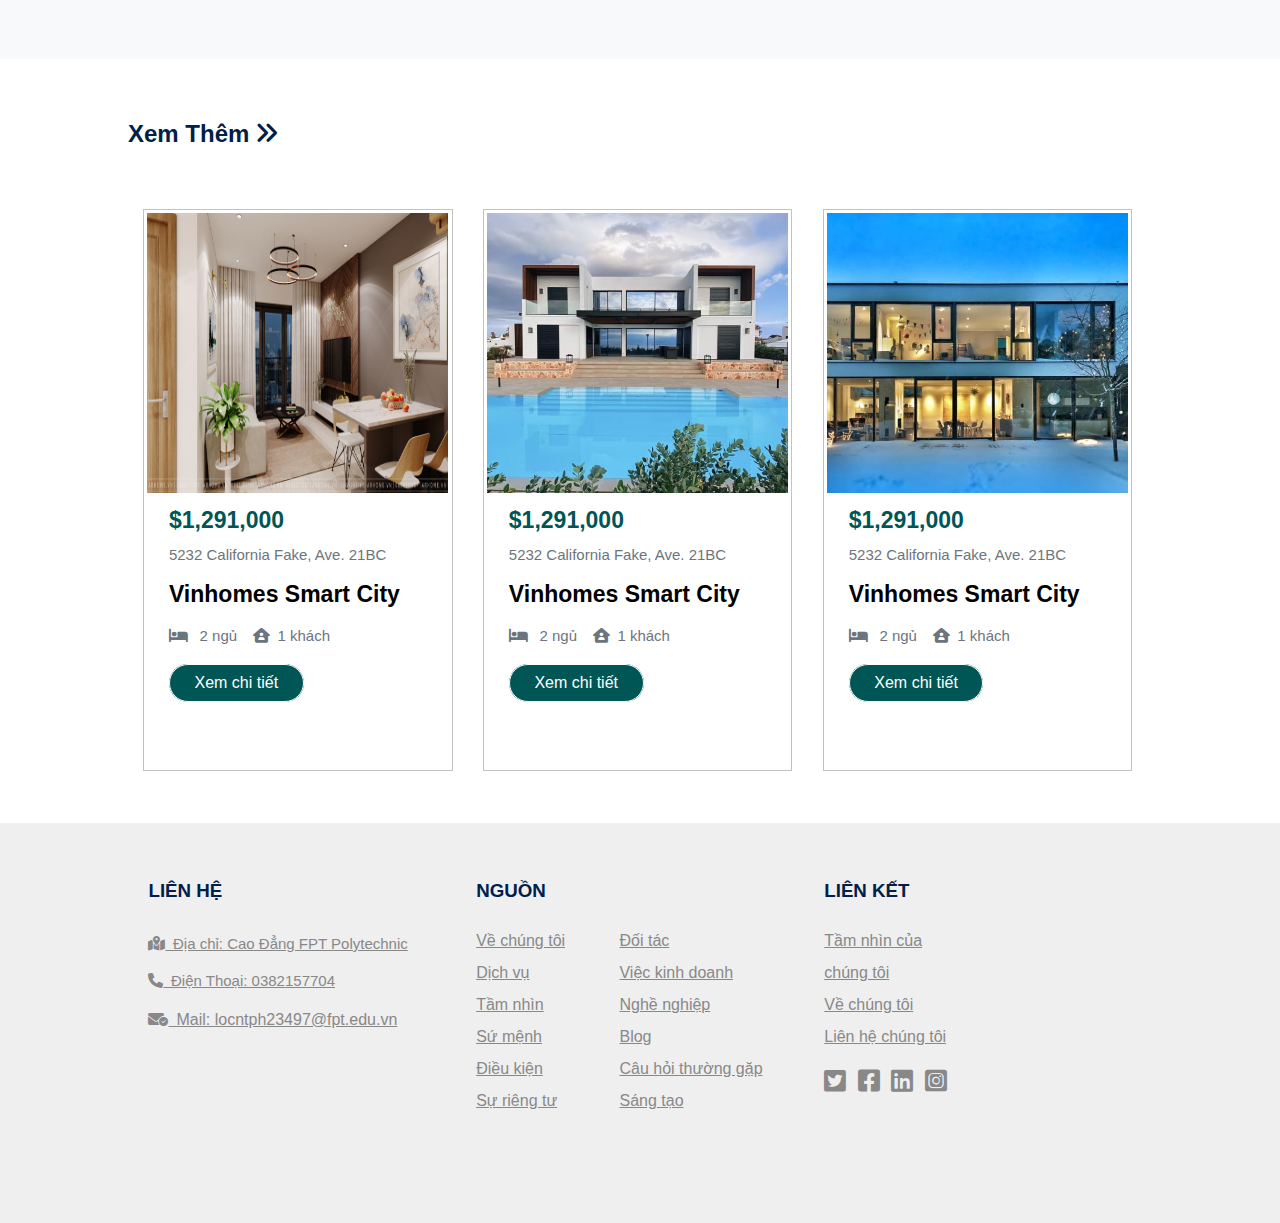
<file: chitietsp.html>
<!DOCTYPE html>
<html lang="en">

<head>
    <meta charset="UTF-8">
    <meta http-equiv="X-UA-Compatible" content="IE=edge">
    <meta name="viewport" content="width=device-width, initial-scale=1.0">
    <title>Thông Tin </title>
    <link rel="stylesheet" href="trangchu.css">
    <link rel="stylesheet" href="asss/all.css">
</head>

<body>
    <header>
        <div class="menu">
            <div class="logo"> <a href="index.html">VINHOMES</a></div>

            <ul>
                <li><a href="index.html">Home</a></li>
                <li><a href="allhome.html">All Home</a></li>
                <li><a href="dichvu.html">Dịch vụ</a></li>
                <li><a href="thongtin.html">Thông tin</a></li>
                <li><a href="lienhe.html">Liên hệ</a></li>
            </ul>
        </div>
    </header>
    <nav><img src="images/hero_bg_3.jpg" alt="" id="image" onclick="loadimage()">
        <script src="sileshow.js"></script>

    </nav>
    <aside>

        <div class="timkiemnha">
            <div class="tknha">
                <h2>THIẾT KẾ CĂN HỘ HIỆN ĐẠI</h2>
            </div>
            <div class="tkct">
                <div class="anhtaisan"><img src="images/bia6.jpg" alt="" class="anhts1"  >
              
                    <div class="anhtscon"><img src="images/phong1.jpg" alt="" class="vincomphong">
                        <img src="images/phong2.jpg" alt="" class="vincomphong">
                        <img src="images/phong3.jpg" alt="" class="vincomphong">
                        <img src="images/img_8.jpg" alt="" class="vincomphong">


                    </div>

                </div>
                <div class="taisan">
                    <div class="ttvincom"><i class="fa-solid fa-house-circle-check"
                            style="color: #005555; font-size:30px ;"></i>&#8194;&#8194;Chào đón sự quay trở lại Của Phân
                        Khu
                        RuBy - Vinhomes Smartcity.
                        Mang tên mới “The Tonkin” - Mang hơi thở Đông dương, sự kết hợp của sinh khí dòng chảy của gió
                        và nước (tài lộc) mang đến cho quý khách hàng cuộc sống viên mãn.</div>
                    <div class="ttvincom1">
                        <i class="fa-solid fa-circle-right" style="color: #005555 ;"></i>&#8194;Sảnh căn hộ mang dấu ấn
                        đậm
                        chất Pháp <br>
                        <i class="fa-solid fa-circle-right" style="color: #005555 ;"></i>&#8194;Hành lang 1,8m có điều
                        hoà<br>
                        <i class="fa-solid fa-circle-right" style="color: #005555 ;"></i>&#8194;Chỉ có duy nhất 2 toà
                        được mở
                        bán. Tòa TK1 mở bán chính thức từ tháng 12/2021.<br>
                        <i class="fa-solid fa-circle-right" style="color: #005555 ;"></i>&#8194;Bàn giao nội thất liền
                        tường:
                        tủ bếp, trần sàn hoàn thiện, tủ quần áo âm tường, tủ vệ sinh, điều hoà <br>
                        <i class="fa-solid fa-circle-right" style="color: #005555 ;"></i>&#8194;Multin âm trần, khoá vân
                        tay
                        và màn hình thông minh….<br>
                        <i class="fa-solid fa-circle-right" style="color: #005555 ;"></i>&#8194;Hỗ trợ vay tới 24 tháng
                        miễn
                        Gốc + Lãi<br>
                        <i class="fa-solid fa-circle-right" style="color: #005555 ;"></i>&#8194;Thời gian bàn giao nhà
                        tháng
                        10/2022
                    </div>
                    <div class="tuvan"> <input type="text" class="tuvan1" placeholder="Tên Bạn ">
                        <input type="text" class="tuvan1" placeholder="Số Điện Thoại ">
                        <input type="text" class="tuvan1" placeholder="Email ">
                        <input type="submit" value="Đặt mua ngay" class="tuvan11">


                    </div>
                </div>
            </div>
        </div>
        <div class="tieude1">
            <h2>Xem Thêm <i class="fa-solid fa-angles-right"></i></h2>
        </div>
        <div class="sanpham">

            <div class="sanphamct">
                <img src="images/phong1.jpg" alt="" class="anhsanpham">
                <div class="giatien">$1,291,000</div>
                <div class="diachi">5232 California Fake, Ave. 21BC</div>
                <div class="quocgia">Vinhomes Smart City</div>
                <div class="iconct"><i class="fa-solid fa-bed"></i> &#8194;2 ngủ &#8194; <i
                        class="fa-solid fa-house-user"></i>&#8194;1 khách </div>
                <div class="chitietsp"><a href="chitietsp.html">Xem chi tiết</a></div>
            </div>
            <div class="sanphamct">
                <img src="images/img_3.jpg" alt="" class="anhsanpham">
                <div class="giatien">$1,291,000</div>
                <div class="diachi">5232 California Fake, Ave. 21BC</div>
                <div class="quocgia">Vinhomes Smart City</div>
                <div class="iconct"><i class="fa-solid fa-bed"></i> &#8194;2 ngủ &#8194; <i
                        class="fa-solid fa-house-user"></i>&#8194;1 khách </div>
                <div class="chitietsp"><a href="chitietsp.html">Xem chi tiết</a></div>
            </div>
            <div class="sanphamct">
                <img src="images/img_4.jpg" alt="" class="anhsanpham">
                <div class="giatien">$1,291,000</div>
                <div class="diachi">5232 California Fake, Ave. 21BC</div>
                <div class="quocgia">Vinhomes Smart City</div>
                <div class="iconct"><i class="fa-solid fa-bed"></i> &#8194;2 ngủ &#8194; <i
                        class="fa-solid fa-house-user"></i>&#8194;1 khách </div>
                <div class="chitietsp"><a href="chitietsp.html">Xem chi tiết </a></div>
            </div>
        </div>
    </aside>
    <footer>
        <div class="nguon">
            <h3>LIÊN HỆ</h3>
            <p class="dcfpt"><a href=""> <i class="fa-solid fa-map-location-dot"></i>&#8194;Địa chỉ: Cao Đẳng FPT
                    Polytechnic</a></p>
            <p class="dcfpt"><a href=""> <i class="fa-solid fa-phone"></i>&#8194;Điện Thoại: 0382157704 </a></p>
            <p class="dcct"><a href=""><i class="fa-solid fa-envelope-circle-check"></i>&#8194;Mail:
                    locntph23497@fpt.edu.vn</a></p>
        </div>
        <div class="nguon">
            <h3>NGUỒN</h3>
            <ul class="nguon1">
                <li><a href="#">Về chúng tôi</a></li>
                <li><a href="#">Dịch vụ</a></li>
                <li><a href="#">Tầm nhìn</a></li>
                <li><a href="#">Sứ mệnh</a></li>
                <li><a href="#">Điều kiện</a></li>
                <li><a href="#">Sự riêng tư</a></li>
            </ul>
            <ul class="nguon2">
                <li><a href="#">Đối tác</a></li>
                <li><a href="#">Việc kinh doanh</a></li>
                <li><a href="#">Nghề nghiệp</a></li>
                <li><a href="#">Blog</a></li>
                <li><a href="#">Câu hỏi thường gặp</a></li>
                <li><a href="#">Sáng tạo</a></li>
            </ul>

        </div>
        <div class="nguon4">
            <h3>LIÊN KẾT</h3>
            <ul class="nguon1">
                <li><a href="#">Tầm nhìn của chúng tôi</a></li>
                <li><a href="#">Về chúng tôi</a></li>
                <li><a href="#">Liên hệ chúng tôi</a></li>
            </ul>
            <ul class="nguon3">
                <li><a href="https://www.facebook.com/profile.php?id=100019308222794"><i
                            class="fa-brands fa-twitter-square"></i></a></li>
                <li><a href="https://www.facebook.com/profile.php?id=100019308222794"><i
                            class="fa-brands fa-facebook-square"></i></a></li>
                <li><a href="https://www.facebook.com/profile.php?id=100019308222794"><i
                            class="fa-brands fa-linkedin"></i></a></li>
                <li><a href="https://www.facebook.com/profile.php?id=100019308222794"><i
                            class="fa-brands fa-instagram-square"></i></a></li>
            </ul>
        </div>

    </footer>
</body>

</html>
</file>
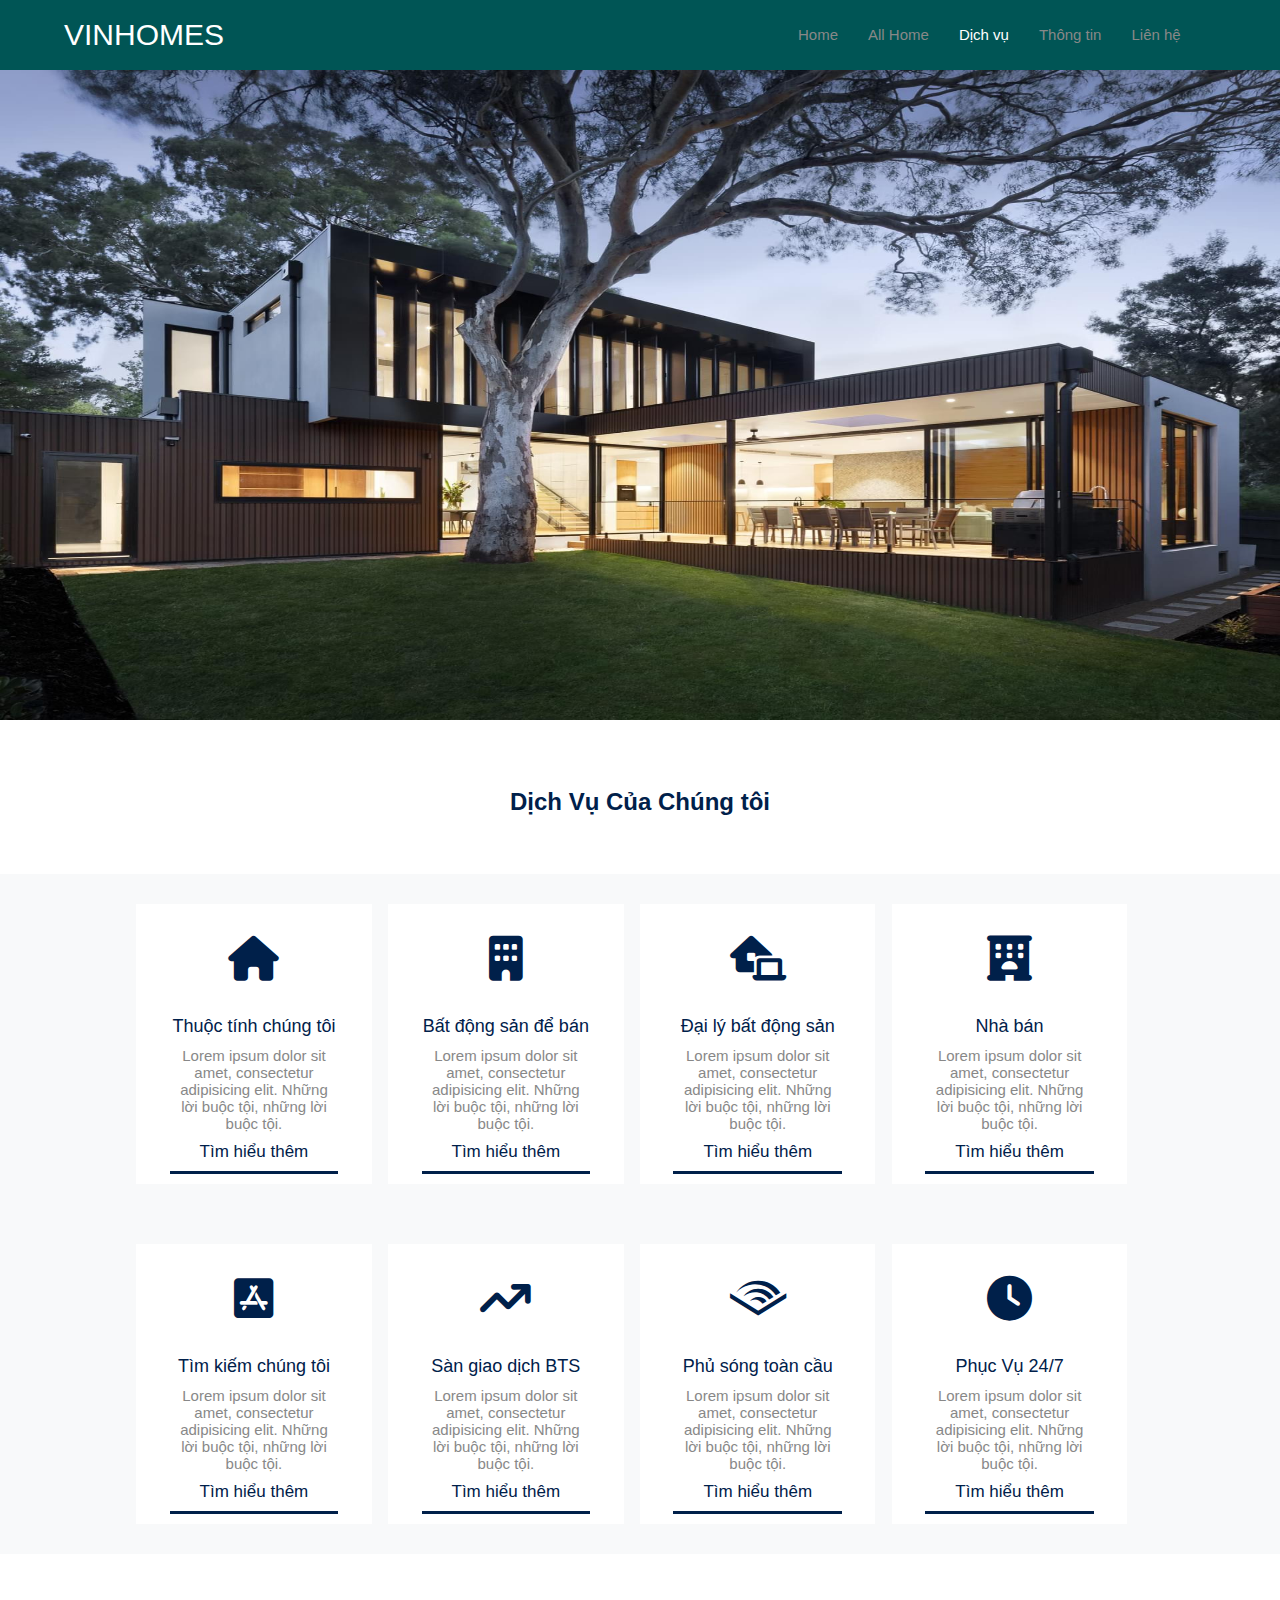
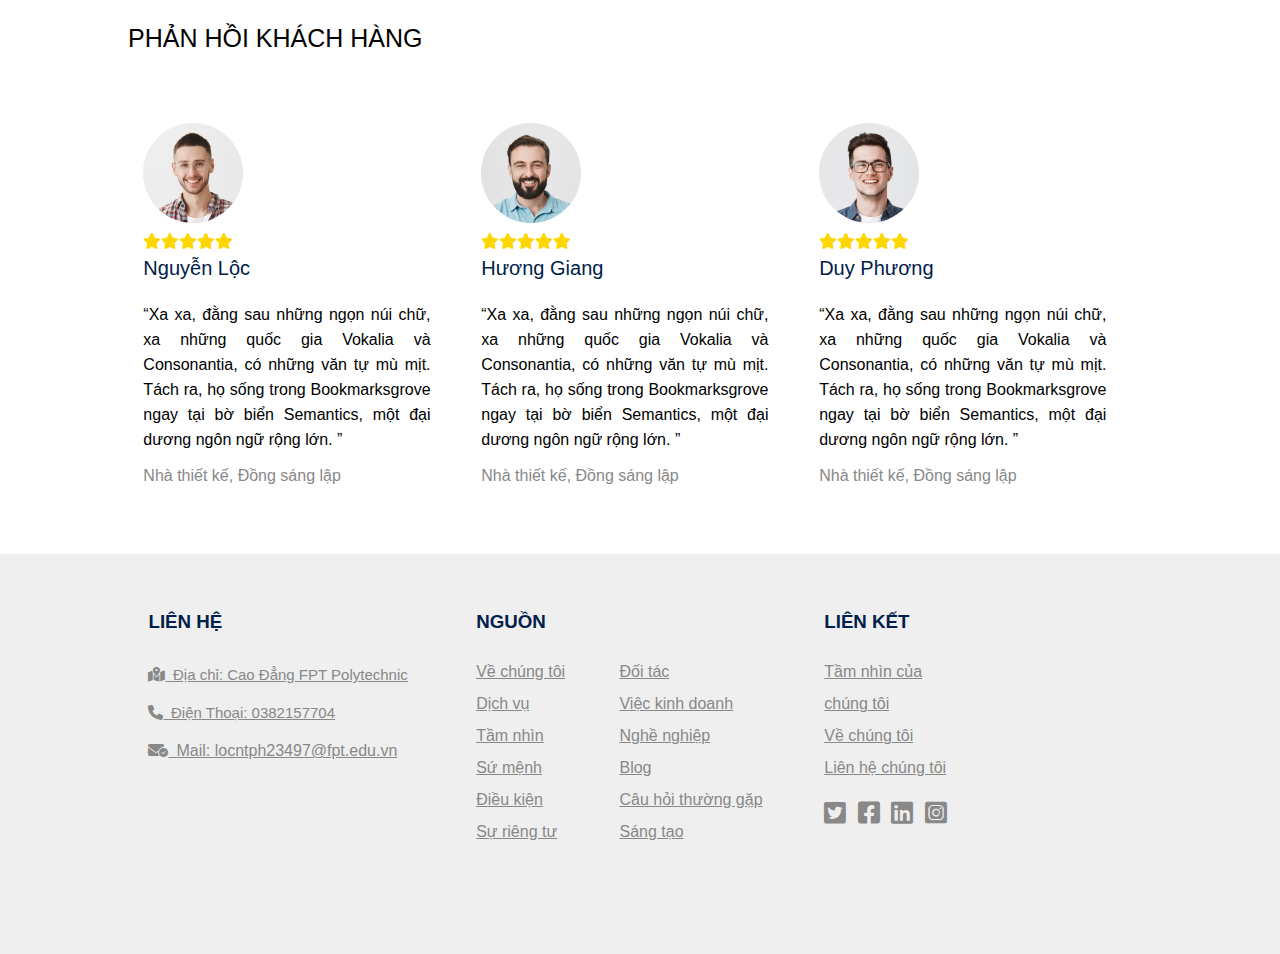
<file: dichvu.html>
<!DOCTYPE html>
<html lang="en">

<head>
    <meta charset="UTF-8">
    <meta http-equiv="X-UA-Compatible" content="IE=edge">
    <meta name="viewport" content="width=device-width, initial-scale=1.0">
    <title>Dịch Vụ</title>
    <link rel="stylesheet" href="trangchu.css">
    <link rel="stylesheet" href="asss/all.css">
</head>

<body>
    <header>
        <div class="menu">
            <div class="logo"> <a href="index.html">VINHOMES</a></div>

            <ul>
                <li><a href="index.html">Home</a></li>
                <li><a href="allhome.html">All Home</a></li>
                <li><a href="dichvu.html" style="color:#fff ;">Dịch vụ</a></li>
                <li><a href="thongtin.html">Thông tin</a></li>
                <li><a href="lienhe.html">Liên hệ</a></li>
            </ul>
        </div>
    </header>
    <nav><img src="images/hero_bg_3.jpg" alt="" id="image" onclick="loadimage()">
        <script src="sileshow.js"></script>
        
        </nav>
    <aside>
        <div class="tieude">
            <div class="dlnha"><h2>Dịch Vụ Của Chúng tôi</h2></div>
         </div>
        <div class="lienhe">
            <div class="lienketc">
                <div class="nhalk"><i class="fa-solid fa-house"></i></div>
                <div class="ndlk">Thuộc tính chúng tôi</div>
                <div class="ndan">Lorem ipsum dolor sit amet, consectetur adipisicing elit. Những lời buộc tội, những
                    lời buộc tội.</div>
                <div class="ctlk"><a href=""> Tìm hiểu thêm </a></div>
            </div>
            <div class="lienketc">
                <div class="nhalk"><i class="fa-solid fa-building"></i></div>
                <div class="ndlk">Bất động sản để bán</div>
                <div class="ndan">Lorem ipsum dolor sit amet, consectetur adipisicing elit. Những lời buộc tội, những
                    lời buộc tội.</div>
                <div class="ctlk"><a href=""> Tìm hiểu thêm </a></div>
            </div>
            <div class="lienketc">
                <div class="nhalk"> <i class="fa-solid fa-house-laptop"></i></div>
                <div class="ndlk">Đại lý bất động sản</div>
                <div class="ndan">Lorem ipsum dolor sit amet, consectetur adipisicing elit. Những lời buộc tội, những
                    lời buộc tội.</div>
                <div class="ctlk"><a href=""> Tìm hiểu thêm </a></div>
            </div>
            <div class="lienketc">
                <div class="nhalk"><i class="fa-solid fa-hotel"></i></div>
                <div class="ndlk">Nhà bán</div>
                <div class="ndan">Lorem ipsum dolor sit amet, consectetur adipisicing elit. Những lời buộc tội, những
                    lời buộc tội.</div>
                <div class="ctlk"><a href=""> Tìm hiểu thêm </a></div>
            </div>
        </div>
        <div class="lienhe">
            <div class="lienketc">
                <div class="nhalk"><i class="fa-brands fa-app-store-ios"></i></div>
                <div class="ndlk">Tìm kiếm chúng tôi</div>
                <div class="ndan">Lorem ipsum dolor sit amet, consectetur adipisicing elit. Những lời buộc tội, những
                    lời buộc tội.</div>
                <div class="ctlk"><a href=""> Tìm hiểu thêm </a></div>
            </div>
            <div class="lienketc">
                <div class="nhalk"><i class="fa-solid fa-arrow-trend-up"></i></div>
                <div class="ndlk">Sàn giao dịch BTS</div>
                <div class="ndan">Lorem ipsum dolor sit amet, consectetur adipisicing elit. Những lời buộc tội, những
                    lời buộc tội.</div>
                <div class="ctlk"><a href=""> Tìm hiểu thêm </a></div>
            </div>
            <div class="lienketc">
                <div class="nhalk"><i class="fa-brands fa-audible"></i></div>
                <div class="ndlk">Phủ sóng toàn cầu</div>
                <div class="ndan">Lorem ipsum dolor sit amet, consectetur adipisicing elit. Những lời buộc tội, những
                    lời buộc tội.</div>
                <div class="ctlk"><a href=""> Tìm hiểu thêm </a></div>
            </div>
            <div class="lienketc">
                <div class="nhalk"><i class="fa-solid fa-clock"></i></div>
                <div class="ndlk">Phục Vụ 24/7</div>
                <div class="ndan">Lorem ipsum dolor sit amet, consectetur adipisicing elit. Những lời buộc tội, những
                    lời buộc tội.</div>
                <div class="ctlk"><a href=""> Tìm hiểu thêm </a></div>
            </div>
        </div>
        <div class="danhgia">
            <div class="danhgiakh">PHẢN HỒI KHÁCH HÀNG </div>
            <div class="danhgiact">

                <img src="images/person_1-min.jpg" alt="" class="anhkh">
                <div class="sao"><i class="fa-solid fa-star"></i><i class="fa-solid fa-star"></i><i
                        class="fa-solid fa-star"></i><i class="fa-solid fa-star"></i><i class="fa-solid fa-star"></i>
                </div>
                <div class="tenkh">Nguyễn Lộc</div>
                <div class="dgkh">“Xa xa, đằng sau những ngọn núi chữ, xa những quốc gia Vokalia và Consonantia, có
                    những văn tự mù mịt. Tách ra, họ sống trong Bookmarksgrove ngay tại bờ biển Semantics, một đại dương
                    ngôn ngữ rộng lớn. ”</div>
                <div class="vaitro">Nhà thiết kế, Đồng sáng lập</div>
            </div>
            <div class="danhgiact">

                <img src="images/person_2-min.jpg" alt="" class="anhkh">
                <div class="sao"><i class="fa-solid fa-star"></i><i class="fa-solid fa-star"></i><i
                        class="fa-solid fa-star"></i><i class="fa-solid fa-star"></i><i class="fa-solid fa-star"></i>
                </div>
                <div class="tenkh">Hương Giang</div>
                <div class="dgkh">“Xa xa, đằng sau những ngọn núi chữ, xa những quốc gia Vokalia và Consonantia, có
                    những văn tự mù mịt. Tách ra, họ sống trong Bookmarksgrove ngay tại bờ biển Semantics, một đại dương
                    ngôn ngữ rộng lớn. ”</div>
                <div class="vaitro">Nhà thiết kế, Đồng sáng lập</div>
            </div>
            <div class="danhgiact">

                <img src="images/person_3-min.jpg" alt="" class="anhkh">
                <div class="sao"><i class="fa-solid fa-star"></i><i class="fa-solid fa-star"></i><i
                        class="fa-solid fa-star"></i><i class="fa-solid fa-star"></i><i class="fa-solid fa-star"></i>
                </div>
                <div class="tenkh">Duy Phương</div>
                <div class="dgkh">“Xa xa, đằng sau những ngọn núi chữ, xa những quốc gia Vokalia và Consonantia, có
                    những văn tự mù mịt. Tách ra, họ sống trong Bookmarksgrove ngay tại bờ biển Semantics, một đại dương
                    ngôn ngữ rộng lớn. ”</div>
                <div class="vaitro">Nhà thiết kế, Đồng sáng lập</div>
            </div>
        </div>

        
    </aside>
    <footer>
        <div class="nguon">
            <h3>LIÊN HỆ</h3>
            <p class="dcfpt"><a href=""> <i class="fa-solid fa-map-location-dot"></i>&#8194;Địa chỉ: Cao Đẳng FPT
                    Polytechnic</a></p>
            <p class="dcfpt"><a href=""> <i class="fa-solid fa-phone"></i>&#8194;Điện Thoại: 0382157704 </a></p>
            <p class="dcct"><a href=""><i class="fa-solid fa-envelope-circle-check"></i>&#8194;Mail:
                    locntph23497@fpt.edu.vn</a></p>
        </div>
        <div class="nguon">
            <h3>NGUỒN</h3>
            <ul class="nguon1">
                <li><a href="#">Về chúng tôi</a></li>
                <li><a href="#">Dịch vụ</a></li>
                <li><a href="#">Tầm nhìn</a></li>
                <li><a href="#">Sứ mệnh</a></li>
                <li><a href="#">Điều kiện</a></li>
                <li><a href="#">Sự riêng tư</a></li>
            </ul>
            <ul class="nguon2">
                <li><a href="#">Đối tác</a></li>
                <li><a href="#">Việc kinh doanh</a></li>
                <li><a href="#">Nghề nghiệp</a></li>
                <li><a href="#">Blog</a></li>
                <li><a href="#">Câu hỏi thường gặp</a></li>
                <li><a href="#">Sáng tạo</a></li>
            </ul>

        </div>
        <div class="nguon4">
            <h3>LIÊN KẾT</h3>
            <ul class="nguon1">
                <li><a href="#">Tầm nhìn của chúng tôi</a></li>
                <li><a href="#">Về chúng tôi</a></li>
                <li><a href="#">Liên hệ chúng tôi</a></li>
            </ul>
            <ul class="nguon3">
                <li><a href="https://www.facebook.com/profile.php?id=100019308222794"><i class="fa-brands fa-twitter-square"></i></a></li>
                <li><a href="https://www.facebook.com/profile.php?id=100019308222794"><i class="fa-brands fa-facebook-square"></i></a></li>
                <li><a href="https://www.facebook.com/profile.php?id=100019308222794"><i class="fa-brands fa-linkedin"></i></a></li>
                <li><a href="https://www.facebook.com/profile.php?id=100019308222794"><i class="fa-brands fa-instagram-square"></i></a></li>
            </ul>
        </div>

    </footer>
</body>

</html>
</file>
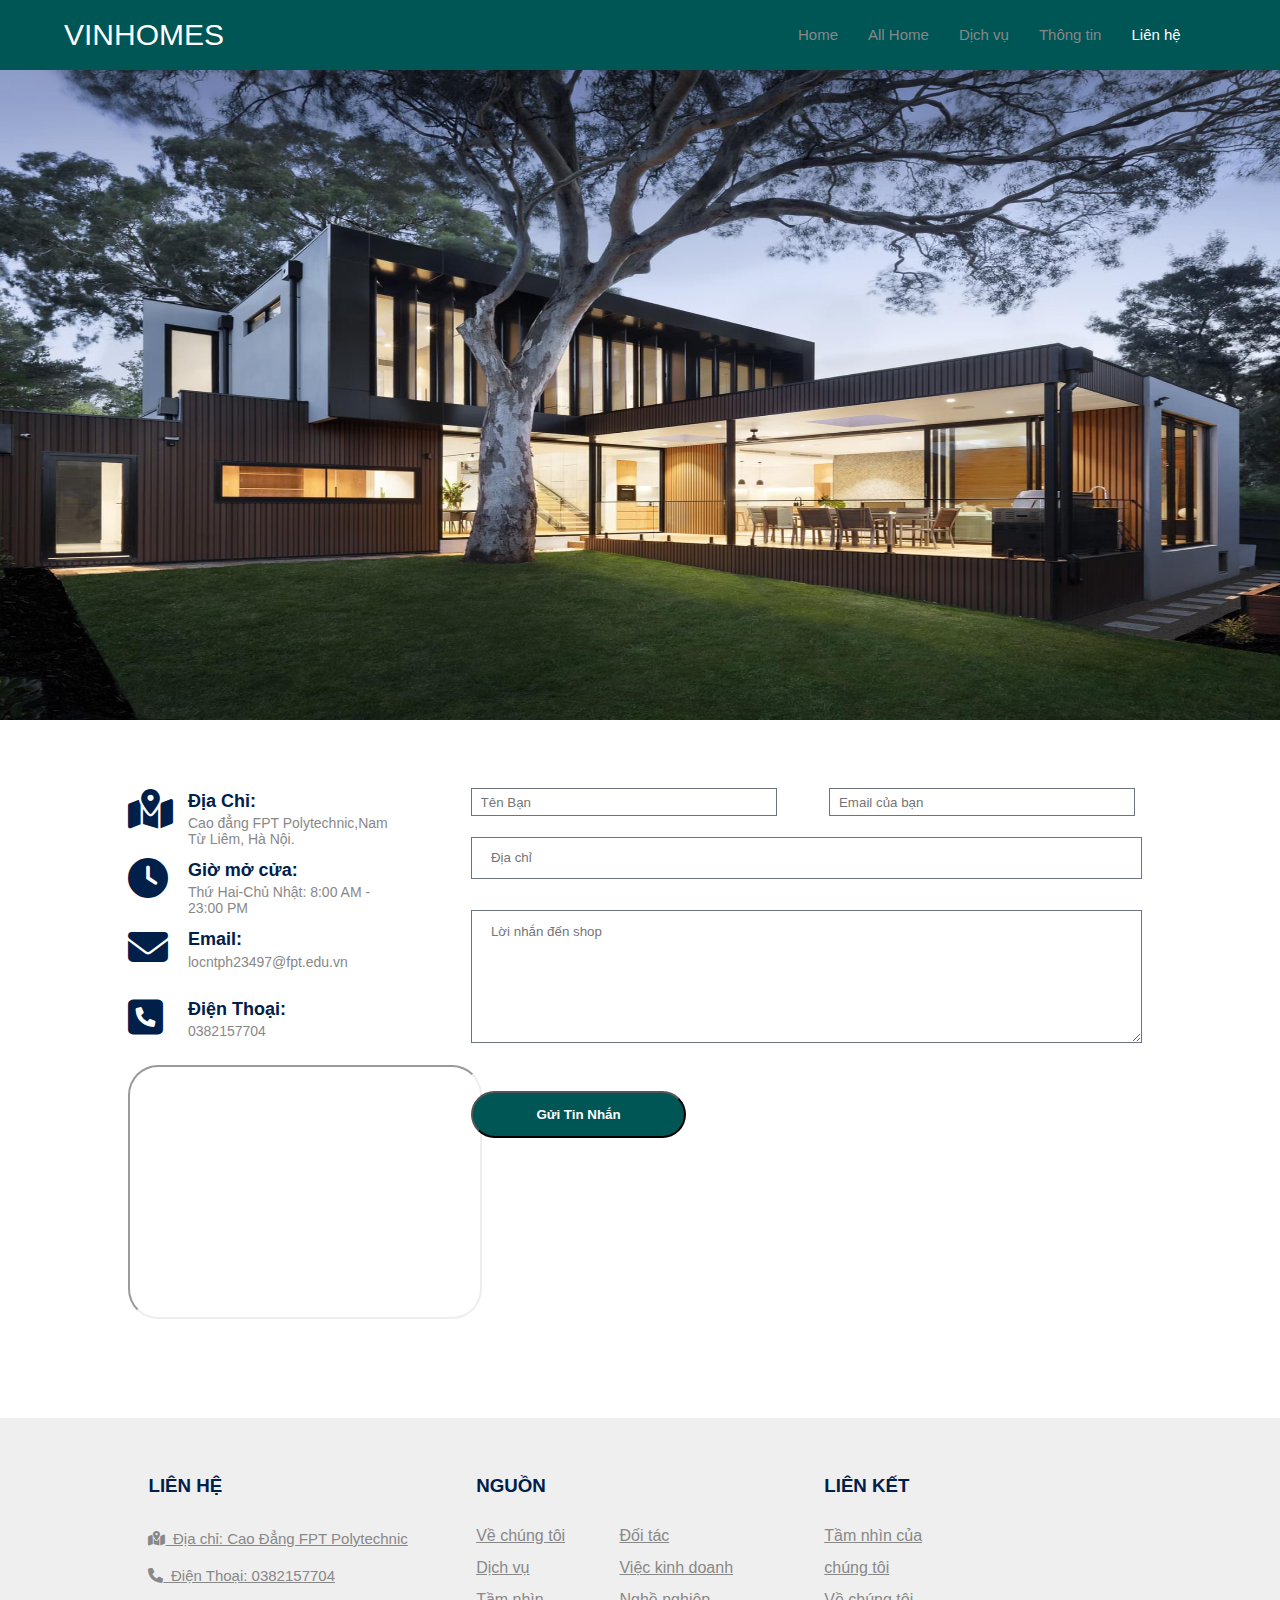
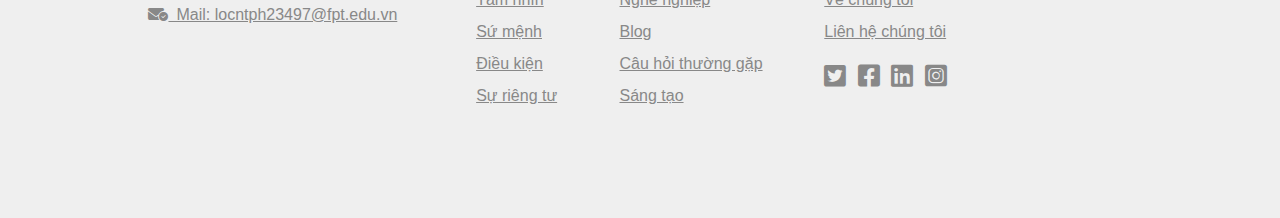
<file: lienhe.html>
<!DOCTYPE html>
<html lang="en">

<head>
    <meta charset="UTF-8">
    <meta http-equiv="X-UA-Compatible" content="IE=edge">
    <meta name="viewport" content="width=device-width, initial-scale=1.0">
    <title>Liên Hệ </title>
    <link rel="stylesheet" href="trangchu.css">
    <link rel="stylesheet" href="asss/all.css">
</head>

<body>
    <header>
        <div class="menu">
            <div class="logo"> <a href="index.html">VINHOMES</a></div>

            <ul>
                <li><a href="index.html">Home</a></li>
                <li><a href="allhome.html">All Home</a></li>
                <li><a href="dichvu.html">Dịch vụ</a></li>
                <li><a href="thongtin.html">Thông tin</a></li>
                <li><a href="lienhe.html" style="color:#fff ;">Liên hệ</a></li>
            </ul>
        </div>
    </header>
    <nav><img src="images/hero_bg_3.jpg" alt="" id="image" onclick="loadimage()">
        <script src="sileshow.js"></script>
        
        </nav>
    <aside>
        <div class="diadiem">
            <div class="diadiem11">
            <div class="diadiem1">
                <div class="dd1"><i class="fa-solid fa-map-location-dot"></i></div>
                <div class="dd2">Địa Chỉ:</div>
                <div class="dd3"> Cao đẳng FPT Polytechnic,Nam Từ Liêm, Hà Nội.
                </div>
            </div>
     
            <div class="diadiem1">
                <div class="dd1"><i class="fa-solid fa-clock"></i></div>
                <div class="dd2">Giờ mở cửa:</div>
                <div class="dd3">Thứ Hai-Chủ Nhật:
                    8:00 AM - 23:00 PM
                </div>
            </div>
            <div class="diadiem1">
                <div class="dd1"><i class="fa-solid fa-envelope"></i></div>
                <div class="dd2">Email:</div>
                <div class="dd3"> locntph23497@fpt.edu.vn
                </div>
            </div>
            <div class="diadiem1">
                <div class="dd1"><i class="fa-solid fa-square-phone"></i></div>
                <div class="dd2">Điện Thoại:</div>
                <div class="dd3"> 0382157704
                </div>
            </div>
            <div ><iframe src="https://www.google.com/maps/embed?pb=!1m18!1m12!1m3!1d3723.863981046053!2d105.74459305058346!3d21.03812778592452!2m3!1f0!2f0!3f0!3m2!1i1024!2i768!4f13.1!3m3!1m2!1s0x313454b991d80fd5%3A0x53cefc99d6b0bf6f!2zVHLGsOG7nW5nIENhbyDEkeG6s25nIEZQVCBQb2x5dGVjaG5pYw!5e0!3m2!1svi!2s!4v1658249787069!5m2!1svi!2s" width="350" height="250" style="border-radius:30px;" allowfullscreen="" loading="lazy" referrerpolicy="no-referrer-when-downgrade"></iframe></div>
            </div>
            <div class="diadiem2"><form action="#">
                 
                    <div class="name">
                        <input type="text" class="form-control" placeholder="Tên Bạn ">
                    </div>
                    <div class="name">
                        <input type="email" class="form-control" placeholder="Email của bạn">
                    </div>
                    <div class="name1">
                        <input type="text" class="form-control1" placeholder="Địa chỉ">
                    </div>
                    <div class="name1">
                        <textarea name="" id="" cols="30" rows="7" class="form-control" placeholder="Lời nhắn đến shop"></textarea>
                    </div>

                    <div class="name3">
                        <input type="submit" value="Gửi Tin Nhắn" class="name31">
                    </div>
              
            </form></div>
        </div>
    </aside>
    <footer>
        <div class="nguon">
            <h3>LIÊN HỆ</h3>
            <p class="dcfpt"><a href=""> <i class="fa-solid fa-map-location-dot"></i>&#8194;Địa chỉ: Cao Đẳng FPT
                    Polytechnic</a></p>
            <p class="dcfpt"><a href=""> <i class="fa-solid fa-phone"></i>&#8194;Điện Thoại: 0382157704 </a></p>
            <p class="dcct"><a href=""><i class="fa-solid fa-envelope-circle-check"></i>&#8194;Mail:
                    locntph23497@fpt.edu.vn</a></p>
        </div>
        <div class="nguon">
            <h3>NGUỒN</h3>
            <ul class="nguon1">
                <li><a href="#">Về chúng tôi</a></li>
                <li><a href="#">Dịch vụ</a></li>
                <li><a href="#">Tầm nhìn</a></li>
                <li><a href="#">Sứ mệnh</a></li>
                <li><a href="#">Điều kiện</a></li>
                <li><a href="#">Sự riêng tư</a></li>
            </ul>
            <ul class="nguon2">
                <li><a href="#">Đối tác</a></li>
                <li><a href="#">Việc kinh doanh</a></li>
                <li><a href="#">Nghề nghiệp</a></li>
                <li><a href="#">Blog</a></li>
                <li><a href="#">Câu hỏi thường gặp</a></li>
                <li><a href="#">Sáng tạo</a></li>
            </ul>

        </div>
        <div class="nguon4">
            <h3>LIÊN KẾT</h3>
            <ul class="nguon1">
                <li><a href="#">Tầm nhìn của chúng tôi</a></li>
                <li><a href="#">Về chúng tôi</a></li>
                <li><a href="#">Liên hệ chúng tôi</a></li>
            </ul>
            <ul class="nguon3">
                <li><a href="https://www.facebook.com/profile.php?id=100019308222794"><i class="fa-brands fa-twitter-square"></i></a></li>
                <li><a href="https://www.facebook.com/profile.php?id=100019308222794"><i class="fa-brands fa-facebook-square"></i></a></li>
                <li><a href="https://www.facebook.com/profile.php?id=100019308222794"><i class="fa-brands fa-linkedin"></i></a></li>
                <li><a href="https://www.facebook.com/profile.php?id=100019308222794"><i class="fa-brands fa-instagram-square"></i></a></li>
            </ul>
        </div>

    </footer>
</body>

</html>
</file>
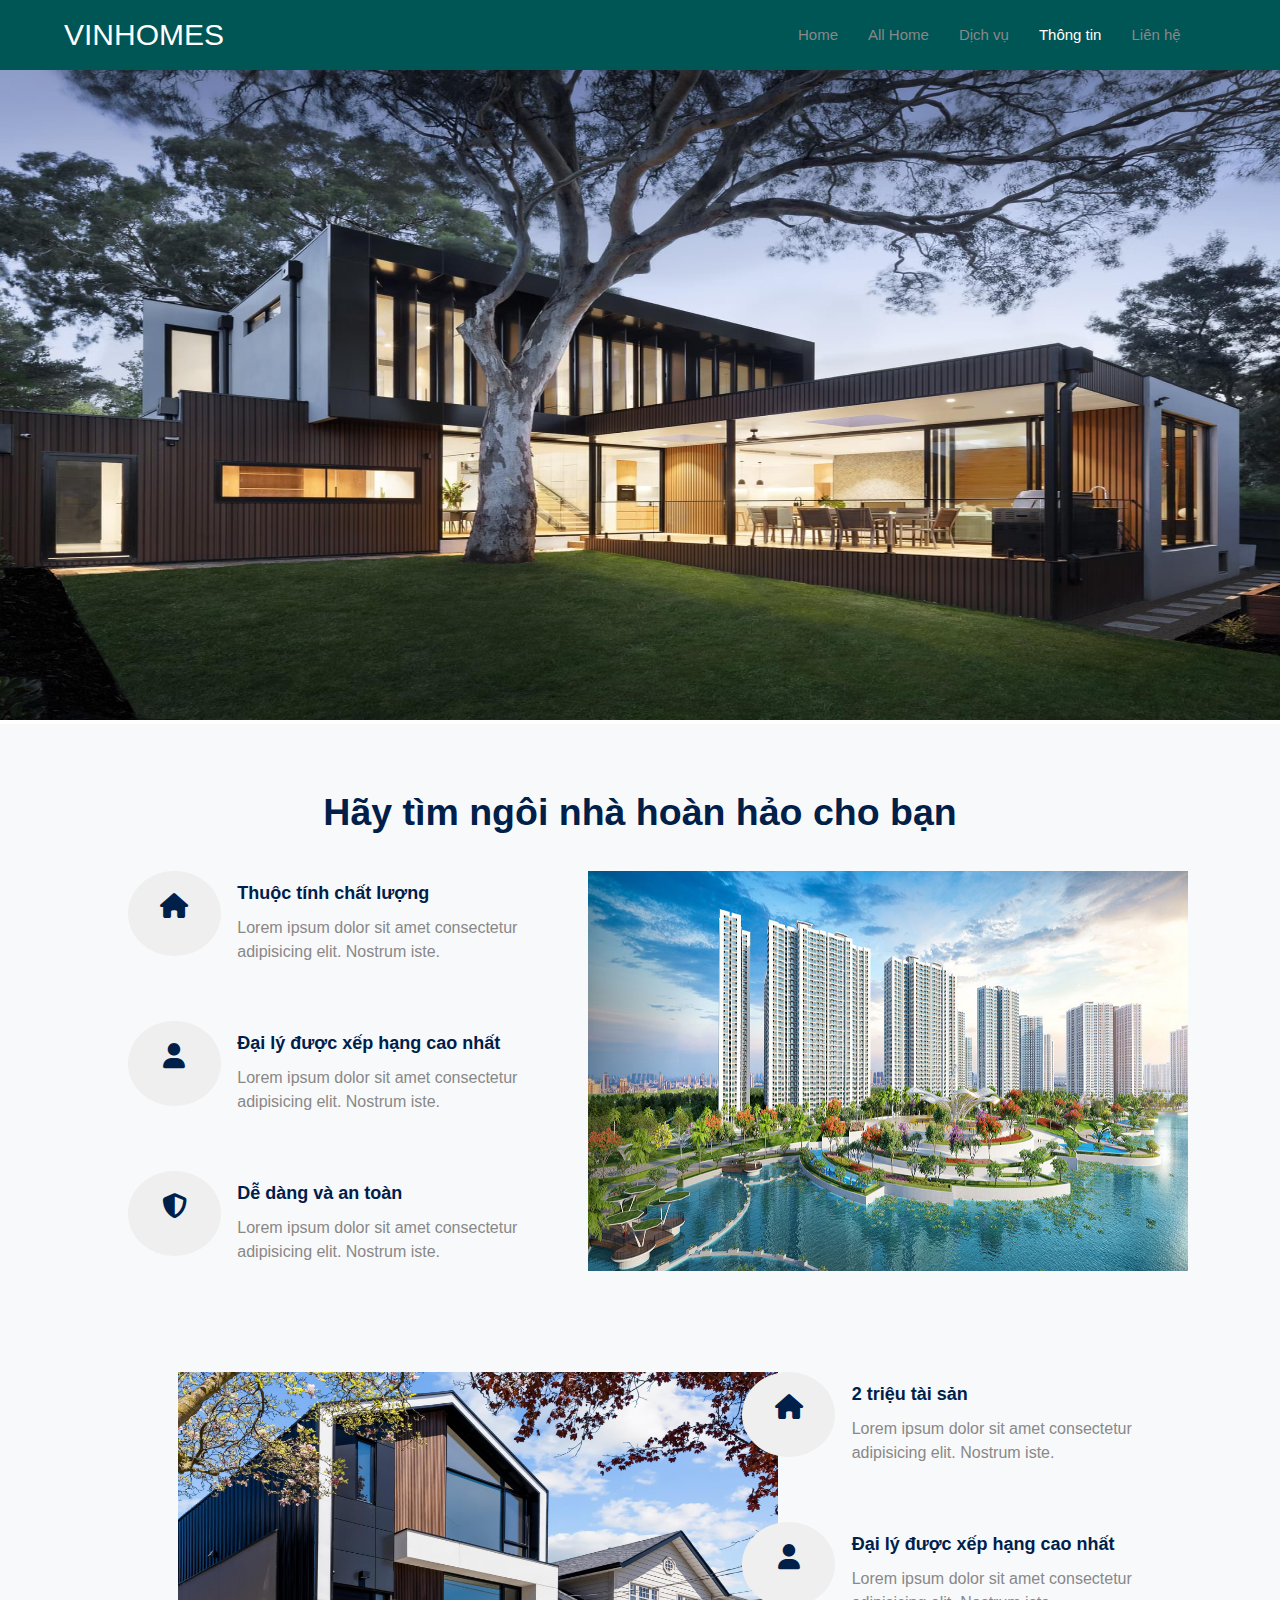
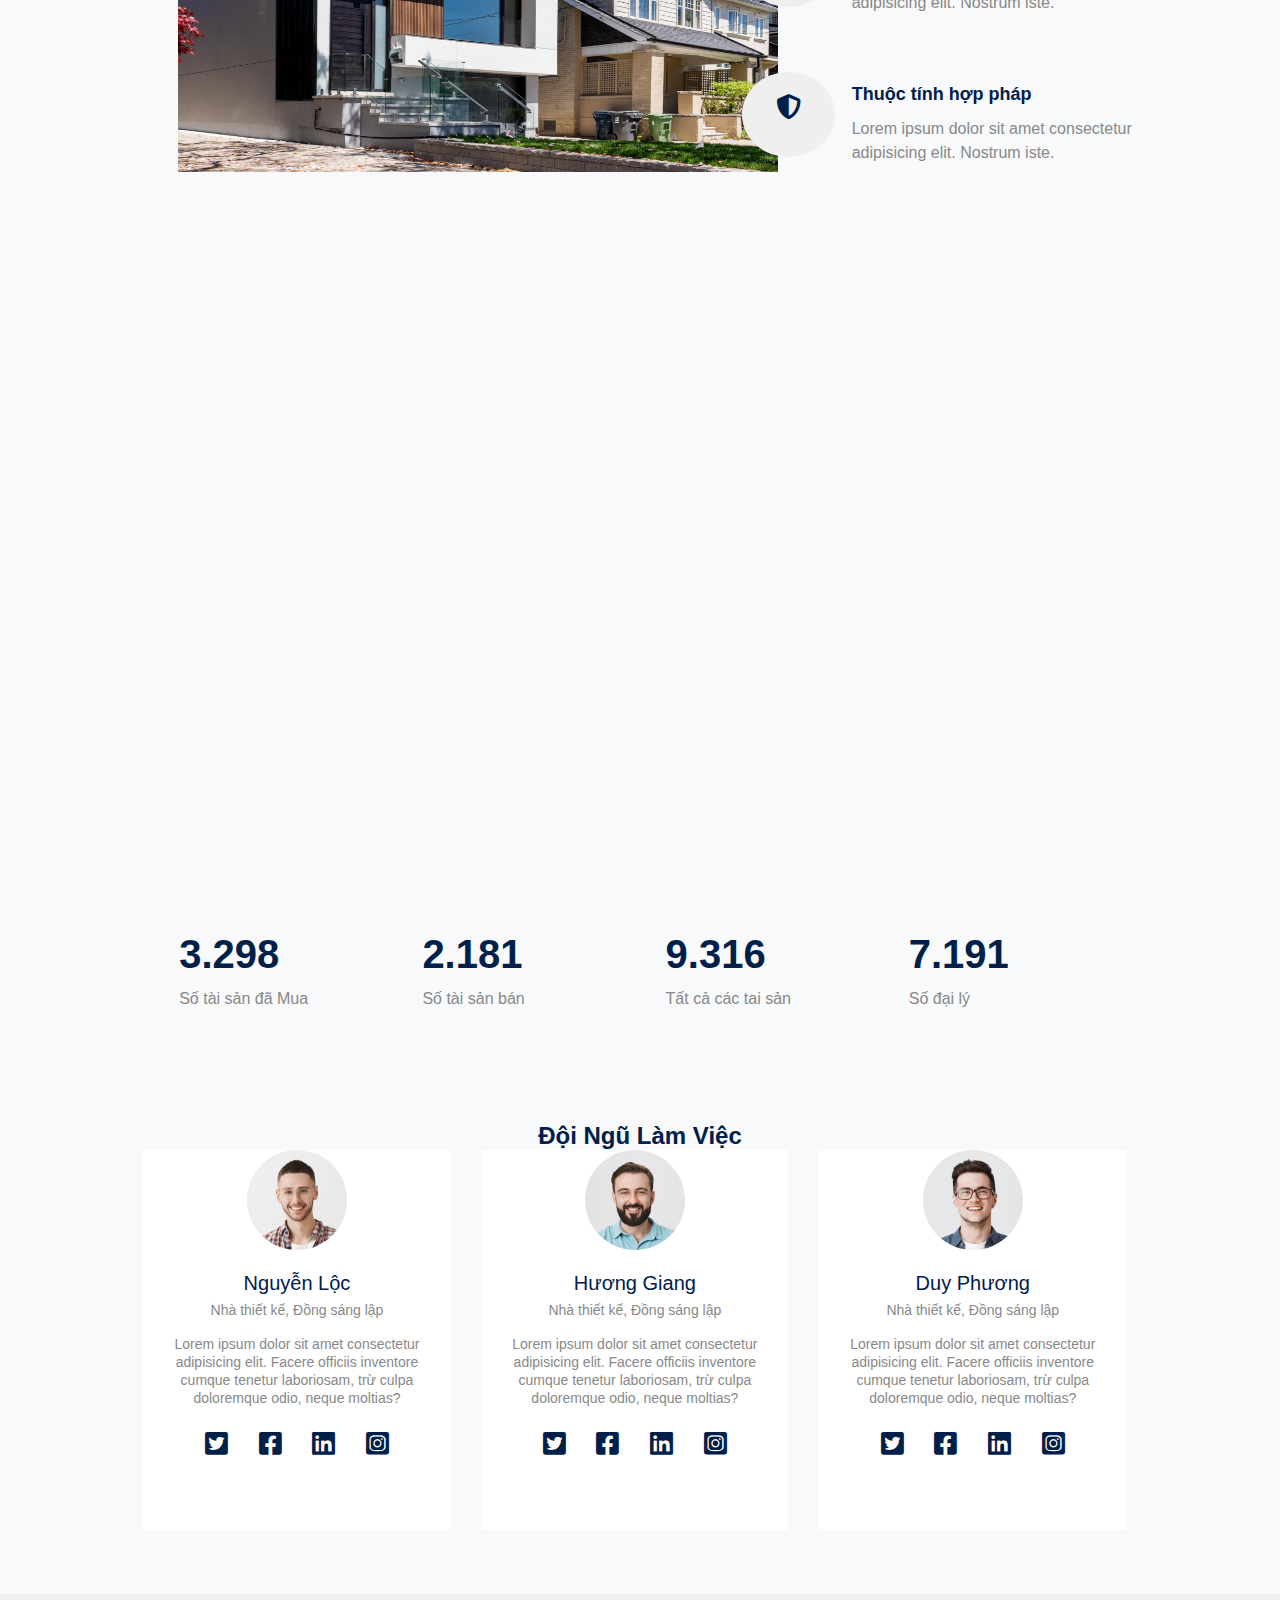
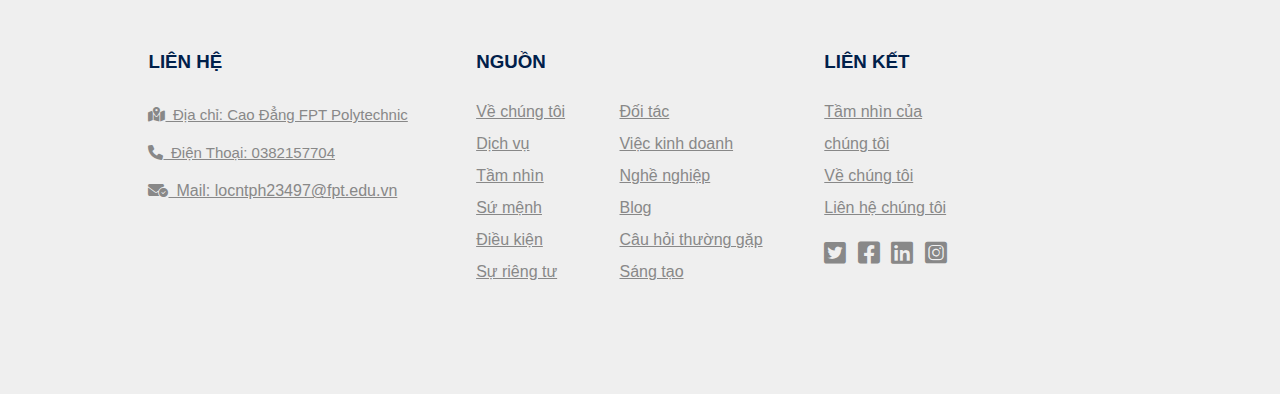
<file: thongtin.html>
<!DOCTYPE html>
<html lang="en">

<head>
    <meta charset="UTF-8">
    <meta http-equiv="X-UA-Compatible" content="IE=edge">
    <meta name="viewport" content="width=device-width, initial-scale=1.0">
    <title>Thông Tin </title>
    <link rel="stylesheet" href="trangchu.css">
    <link rel="stylesheet" href="asss/all.css">
</head>

<body>
    <header>
        <div class="menu">
            <div class="logo"> <a href="index.html">VINHOMES</a></div>

            <ul>
                <li><a href="index.html">Home</a></li>
                <li><a href="allhome.html">All Home</a></li>
                <li><a href="dichvu.html">Dịch vụ</a></li>
                <li><a href="thongtin.html" style="color:#fff ;">Thông tin</a></li>
                <li><a href="lienhe.html">Liên hệ</a></li>
            </ul>
        </div>
    </header>
    <nav><img src="images/hero_bg_3.jpg" alt="" id="image" onclick="loadimage()">
        <script src="sileshow.js"></script>
        
        </nav>
    <aside>
        
        <div class="timkiemnha">
            <div class="tknha">
                <h2>Hãy tìm ngôi nhà hoàn hảo cho bạn</h2>
            </div>
            
            <div class="tkct">
                <div class="taisan">
                    <div class="taisan1">
                        <div class="tkicon"><i class="fa-solid fa-house"></i></div>
                        <div class="tknd1">Thuộc tính chất lượng</div>
                        <div class="tknd2">Lorem ipsum dolor sit amet consectetur <br> adipisicing elit. Nostrum iste.
                        </div>
                    </div>
                    <div class="taisan1">
                        <div class="tkicon"><i class="fa-solid fa-user"></i></div>
                        <div class="tknd1">Đại lý được xếp hạng cao nhất</div>
                        <div class="tknd2">Lorem ipsum dolor sit amet consectetur <br> adipisicing elit. Nostrum iste.
                        </div>
                    </div>
                    <div class="taisan1">
                        <div class="tkicon"><i class="fa-solid fa-shield-halved"></i></div>
                        <div class="tknd1">
                            Dễ dàng và an toàn</div>
                        <div class="tknd2">Lorem ipsum dolor sit amet consectetur <br> adipisicing elit. Nostrum iste.
                        </div>
                    </div>
                </div>

                <div class="anhtaisan"><img src="images/bia6.jpg" alt="" class="anhts1"></div>

            </div>
         
            <div class="tkct">
                <div class="anhtaisan"><img src="images/hero_bg_2.jpg" alt="" class="anhts1"></div>
                <div class="taisan">
                    <div class="taisan1">
                        <div class="tkicon"><i class="fa-solid fa-house"></i></div>
                        <div class="tknd1">2 triệu tài sản</div>
                        <div class="tknd2">Lorem ipsum dolor sit amet consectetur <br> adipisicing elit. Nostrum iste.
                        </div>
                    </div>
                    <div class="taisan1">
                        <div class="tkicon"><i class="fa-solid fa-user"></i></div>
                        <div class="tknd1">Đại lý được xếp hạng cao nhất</div>
                        <div class="tknd2">Lorem ipsum dolor sit amet consectetur <br> adipisicing elit. Nostrum iste.
                        </div>
                    </div>
                    <div class="taisan1">
                        <div class="tkicon"><i class="fa-solid fa-shield-halved"></i></div>
                        <div class="tknd1">
                            Thuộc tính hợp pháp</div>
                        <div class="tknd2">Lorem ipsum dolor sit amet consectetur <br> adipisicing elit. Nostrum iste.
                        </div>
                    </div>
                </div>
            </div>
            <div class="tknhacon"><iframe width="80%" height="550px" src="https://www.youtube.com/embed/GQHoTllft40" title="YouTube video player" frameborder="0" allow="accelerometer; autoplay; clipboard-write; encrypted-media; gyroscope; picture-in-picture" allowfullscreen></iframe></div>
            <div class="muats">
                <div class="muats1">
                    <div class="ts1">3.298</div>
                    <div class="ts2">Số tài sản đã Mua</div>
                </div>
                <div class="muats1">
                    <div class="ts1">2.181</div>
                    <div class="ts2">Số tài sản bán</div>
                </div>
                <div class="muats1">
                    <div class="ts1">9.316</div>
                    <div class="ts2">Tất cả các tai sản</div>
                </div>
                <div class="muats1">
                    <div class="ts1">7.191</div>
                    <div class="ts2">Số đại lý</div>
                </div>

            </div>
        </div>
       
        <div class="daily">
            <div class="dlnha">
                <h2>Đội Ngũ Làm Việc</h2>
            </div>
            <div class="dlct">
                <div class="dlct1"><img src="images/person_1-min.jpg" alt="" class="dlanh"></div>
                <div class="dlct2">Nguyễn Lộc</div>
                <div class="dlct3">Nhà thiết kế, Đồng sáng lập</div>
                <div class="dlct4">Lorem ipsum dolor sit amet consectetur adipisicing elit. Facere officiis inventore
                    cumque tenetur laboriosam, trừ culpa doloremque odio, neque moltias? </div>
                <div class="lkxht">
                    <div class="lkxh"><a href=""><i class="fa-brands fa-twitter-square"></i></a></div>
                    <div class="lkxh"><a href=""><i class="fa-brands fa-facebook-square"></i></a></div>
                    <div class="lkxh"><a href=""><i class="fa-brands fa-linkedin"></i></a></div>
                    <div class="lkxh"><a href=""><i class="fa-brands fa-instagram-square"></i></a></div>
                </div>
            </div>
            <div class="dlct">
                <div class="dlct1"><img src="images/person_2-min.jpg" alt="" class="dlanh"></div>
                <div class="dlct2">Hương Giang</div>
                <div class="dlct3">Nhà thiết kế, Đồng sáng lập</div>
                <div class="dlct4">Lorem ipsum dolor sit amet consectetur adipisicing elit. Facere officiis inventore
                    cumque tenetur laboriosam, trừ culpa doloremque odio, neque moltias? </div>
                <div class="lkxht">
                    <div class="lkxh"><a href=""><i class="fa-brands fa-twitter-square"></i></a></div>
                    <div class="lkxh"><a href=""><i class="fa-brands fa-facebook-square"></i></a></div>
                    <div class="lkxh"><a href=""><i class="fa-brands fa-linkedin"></i></a></div>
                    <div class="lkxh"><a href=""><i class="fa-brands fa-instagram-square"></i></a></div>
                </div>
            </div>
            <div class="dlct">
                <div class="dlct1"><img src="images/person_3-min.jpg" alt="" class="dlanh"></div>
                <div class="dlct2">Duy Phương</div>
                <div class="dlct3">Nhà thiết kế, Đồng sáng lập</div>
                <div class="dlct4">Lorem ipsum dolor sit amet consectetur adipisicing elit. Facere officiis inventore
                    cumque tenetur laboriosam, trừ culpa doloremque odio, neque moltias? </div>
                <div class="lkxht">
                    <div class="lkxh"><a href=""><i class="fa-brands fa-twitter-square"></i></a></div>
                    <div class="lkxh"><a href=""><i class="fa-brands fa-facebook-square"></i></a></div>
                    <div class="lkxh"><a href=""><i class="fa-brands fa-linkedin"></i></a></div>
                    <div class="lkxh"><a href=""><i class="fa-brands fa-instagram-square"></i></a></div>
                </div>
            </div>
        </div>
    </aside>
    <footer>
        <div class="nguon">
            <h3>LIÊN HỆ</h3>
            <p class="dcfpt"><a href=""> <i class="fa-solid fa-map-location-dot"></i>&#8194;Địa chỉ: Cao Đẳng FPT
                    Polytechnic</a></p>
            <p class="dcfpt"><a href=""> <i class="fa-solid fa-phone"></i>&#8194;Điện Thoại: 0382157704 </a></p>
            <p class="dcct"><a href=""><i class="fa-solid fa-envelope-circle-check"></i>&#8194;Mail:
                    locntph23497@fpt.edu.vn</a></p>
        </div>
        <div class="nguon">
            <h3>NGUỒN</h3>
            <ul class="nguon1">
                <li><a href="#">Về chúng tôi</a></li>
                <li><a href="#">Dịch vụ</a></li>
                <li><a href="#">Tầm nhìn</a></li>
                <li><a href="#">Sứ mệnh</a></li>
                <li><a href="#">Điều kiện</a></li>
                <li><a href="#">Sự riêng tư</a></li>
            </ul>
            <ul class="nguon2">
                <li><a href="#">Đối tác</a></li>
                <li><a href="#">Việc kinh doanh</a></li>
                <li><a href="#">Nghề nghiệp</a></li>
                <li><a href="#">Blog</a></li>
                <li><a href="#">Câu hỏi thường gặp</a></li>
                <li><a href="#">Sáng tạo</a></li>
            </ul>

        </div>
        <div class="nguon4">
            <h3>LIÊN KẾT</h3>
            <ul class="nguon1">
                <li><a href="#">Tầm nhìn của chúng tôi</a></li>
                <li><a href="#">Về chúng tôi</a></li>
                <li><a href="#">Liên hệ chúng tôi</a></li>
            </ul>
            <ul class="nguon3">
                <li><a href="https://www.facebook.com/profile.php?id=100019308222794"><i class="fa-brands fa-twitter-square"></i></a></li>
                <li><a href="https://www.facebook.com/profile.php?id=100019308222794"><i class="fa-brands fa-facebook-square"></i></a></li>
                <li><a href="https://www.facebook.com/profile.php?id=100019308222794"><i class="fa-brands fa-linkedin"></i></a></li>
                <li><a href="https://www.facebook.com/profile.php?id=100019308222794"><i class="fa-brands fa-instagram-square"></i></a></li>
            </ul>
        </div>

    </footer>
</body>

</html>
</file>
<file: trangchu.css>
* {
    margin: 0;
    padding: 0;
    box-shadow: inset;
    font-family: "Work Sans", sans-serif;
}
body {
    width: 100%;
    margin: auto;
}
/*phần menu */
header {
    width: 100%;
}
.menu {
    width: 100%;
    background: #005555;
    height: 70px;
}
.menu ul li a {
    text-decoration: none;
    display: inline-block;
    color: #888;
    padding-left: 30px;
    font-size: 15px;
}

.menu ul {
    margin-left: 60%;
}

.menu ul li {
    float: left;
    list-style: none;
    line-height: 70px;
}

.menu li a:hover {
    color: #ffffff;
}
.logo a {
    font-family: Arial, Helvetica, sans-serif;
    text-decoration: none;
    color: #ffffff;
    padding-left: 5%;
    line-height: 70px;
    float: left;
    font-size: 30px;
}
#image{
    width: 100%; 
    height: 650px;
}
/* phần nội dung */
aside {
    width: 100%;

}

.tieude {
    width: 100%;
    height: 150px;
    float: left;
}

.tieude1 {
    width: 40%;
    float: left;
    line-height: 150px;
    padding-left: 10%;
    color: #00204a;
}

.tieudect {
    width: 40%;
    float: right;
    text-align: right;
    padding-right: 10%;
    line-height: 150px;

}

.tieudect a {
    color: #ffffff;

    padding: 0px 20px;
    padding: 15px;
    background: #005555;
    border: 1px solid #c2c2c2;
    border-radius: 50px;
}

.tieudect:hover {
    transform: scale(1.02);
}

/*chi tết sản phẩm */
.sanpham {
    width: 80%;
    padding: 0% 10%;
    float: left;
  
}

.sanphamct {
    float: left;
    width: 30%;
    border: 1px solid #c2c2c2;
    height: 560px;
    margin: 0% 1.5%;
    margin-bottom: 5%;

}

.anhsanpham {
    width: 98%;
    padding: 1%;
    height: 280px;
}
.anhsanpham:hover{
    transform: scale(1.05);
} 
.giatien {
    color: #005555;
    font-size: 23px;
    font-weight: bold;
    padding: 2% 8%;

}

.diachi {
    color: #6c757d;

    font-size: 15px;
    padding: 2% 8%;
    padding-bottom: 3%;
}

.quocgia {
    font-size: 23px;
    font-weight: 700;
    color: #000;
    padding: 3% 8%;
}

.iconct {
    padding: 3% 8%;
    color: #6c757d;
    font-size: 15px;
    padding-bottom: 10%;
}

.chitietsp a {

    padding: 3% 8%;
    border: 1px solid #ffffff;
    text-decoration: none;
    border-radius: 50px;
    margin: 3% 8%;
    background: #005555;
    color: #ffffff;
}

.chitietsp:hover {
    transform: scale(1.05);
}

/* lien hệ */
.lienhe {
    float: left;
    width: 80%;
    height: 340px;
    background: #f8f9fa;
    padding: 0% 10%;
}

.lienketc {
    float: left;
    margin: 30px 0.8%;
    width: 23%;
    text-align: center;
    background: #ffffff;
    height: 280px;

}

.nhalk {
    padding: 30px 20px;
    font-size: 45px;
    color: #00204a;
}

.ndlk {
    color: #00204a;
    font-size: 18px;
}

.ndan {
    font-size: 15px;
    color: #888;
    padding: 10px 40px;
}

.ctlk a {
    text-decoration: none;
    font-size: 17px;
    color: #00204a;
    padding: 10px 30px;
    border-bottom: 3px solid #00204a;
}

.ctlk a:hover {
    border: none;
}

/*danh gia */
.danhgia {
    width: 80%;
    float: left;
    height: 600px;
    background: #ffffff;
    padding: 0% 10%;
}

.danhgiact {
    width: 30%;
    margin: 0% 1.5%;
    float: left;
}

.danhgiakh {
    font-size: 25px;
    padding: 70px 0px;
}

.anhkh {
    width: 100px;
    border-radius: 100%;
}

.sao {
    padding: 2% 0% 0% 0%;
    color: gold;
}

.tenkh {
    font-size: 20px;
    color: #00204a;
    padding-bottom: 7%;
    padding-top: 2%;
}

.dgkh {
    text-align: justify;
    padding-right: 20px;
    line-height: 25px;
    padding-bottom: 5%;
    color: #000;
}

.vaitro {
    color: #888;
}

/* timkiemnha*/
.timkiemnha {
    width: 80%;
    float: left;

    background: #f8f9fa;
    padding: 0% 10%;
}

.tknha {
    font-size: 25px;
    text-align: center;
    font-weight: 400;
    line-height: 2;
    color: #00204a;
    padding-top: 5%;
    padding-bottom: 2%;
}

.tknhacon {
    text-align: center;
    padding: 2% 0%;
    color: #888;
    line-height: 25px;
    padding-bottom: 5%;
}

    .tkct {
        padding-bottom: 5%;
        width: 100%;
        background: #f8f9fa;
        float: left;
    }

    .taisan {
        float: left;
        width: 40%;

    }

    .taisan1 {
        width: 100%;

        height: 150px;
    }

    .anhtaisan {
        float: left;
        width: 60%;

    }

    .anhts1 {
        width: 600px;
        height: 400px;
        padding: 0px 50px;
        
    }

    .tkicon {
        text-align: center;
        width: 50px;
        height: 60px;
        font-size: 25px;
        border: 1px solid #efefef;
        border-radius: 100%;
        padding: 5% 5%;
        background: #efefef;
        float: left;
        padding-bottom: 3px;
        color: #00204a;
    }

    .tkicon:hover {
        background: #ffffff;
        border: 2px solid #00204a;
    }

    .tknd1 {
        float: left;
        font-size: 18px;
        font-weight: 700;
        color: #00204a;
        padding: 3% 4%;
    }

    .tknd2 {
        float: left;
        color: #888;
        padding: 0% 4%;
        line-height: 1.5;
    }

/*mua bán tài sản */
.muats {
    padding-top: 5%;
    padding-bottom: 5%;
    padding-left: 5%;
    width: 95%;
    float: left;
}

.muats1 {
    width: 25%;
    float: left;
}

.ts1 {
    font-size: 40px;
    font-weight: 700;
    color: #00204a;
}

.ts2 {
    font-weight: 400;
    font-size: 16px;
    color: #888;
    padding: 5% 0%;
}

/*ứng tuyển */
.ungtuyen {
    float: left;
    width: 100%;
    text-align: center;
    height: 320px;
}

.utuyen {
    line-height: 1.5;
    color: #00204a;
    padding: 5% 0% 0% 0%;
    padding-bottom: 4%;
}

.utclick a {

    text-decoration: none;
    color: #ffffff;
    background: #005555;
    border: 1px solid #005555;
    padding: 1.5% 2%;
    border-radius: 40px;
}

.utclick:hover {
    transform: scale(1.05);
}

/* daily*/
.daily {
    float: left;
    width: 80%;
    padding: 0% 10%;
    background: #f8f9fa;
    padding-bottom: 5%;

}

.dlnha {
    text-align: center;
    font-weight: 400;
    color: #00204a;
    padding-top: 5%;
    
}

.dlnhacon {
    text-align: center;
    padding: 0% 20%;
    color: #888;
    line-height: 25px;
    padding-bottom: 5%;
}

.dlct {
    float: left;
    margin: 0% 1.5%;
    text-align: center;
    width: 30%;
    background: #ffffff;
    height: 380px;
}

.dlanh {
    width: 100px;
    border-radius: 100%;
}

.dlct2 {
    font-size: 20px;
    font-weight: 400;
    line-height: 1.4;
    color: #00204a;
    padding-top: 5%;
}

.dlct3 {
    font-size: 14px;
    font-weight: 400;
    line-height: 1.2;
    color: #888;
    padding-top: 5px;
}

.dlct4 {
    font-size: 14px;
    font-weight: 400;
    line-height: 1.3;
    color: #888;
    padding: 5% 5%;

}

.lkxht {
    float: left;
    width: 100%;
    padding-left: 15%;
}

.lkxh a {
    font-size: 26px;
    float: left;
    padding: 2% 5%;
    color: #00204a;
}

.lkxh:hover {
    transform: scale(1.08);
}

/*footer*/
footer {
    float: left;
    width: 80%;
    padding: 0% 10%;
    height: 400px;
    background: #efefef;
}

.nguon {
    float: left;
    width: 28%;
    padding: 0% 2%;
}

h3 {
    padding: 20% 0% 0%;
    padding-bottom: 8%;
    color: #00204a
}

.dcfpt a {
    font-size: 15px;
    color: #888;
    line-height: 2.5;
    text-decoration: underline;
}

.dcfpt a:hover {
    color: #00204a;
    text-decoration: none;
}

.dcct a {
    text-decoration: none;
    color: #888;
    line-height: 2.5;
    text-decoration: underline;
}

.dcct a:hover {
    color: #00204a;
    text-decoration: none;
}

a {
    text-decoration: none;
}

li {
    list-style: none;
}

.nguon1 {
    width: 50%;
    float: left;
}

.nguon1 li a {
    color: #888;
    line-height: 2;
    text-decoration: underline;
}

.nguon2 {
    width: 50%;
    float: left;
}

.nguon2 li a {
    color: #888;
    line-height: 2;
    text-decoration: underline;
}

.nguon3 {
    width: 100%;
    float: left;

}

.nguon3 a {
    float: left;
    color: #888;
    font-size: 25px;
    padding: 5% 0%;
    padding-right: 4%;

}

.nguon4 {
    float: left;
    width: 28%;
    padding: 0% 4%;

}

.nguon1 li a:hover {
    color: #00204a;
    text-decoration: none;

}

.nguon2 li a:hover {
    color: #00204a;
    text-decoration: none;
}

.nguon3 li a:hover {
    color: #00204a;
    text-decoration: none;
    transform: scale(1.08);
}

/*lienhe.css */
.diadiem {
    float: left;
    width: 80%;
    padding: 5% 10%;
}

.diadiem1 {
    width: 100%;
    float: left;
    padding-bottom: 3%;

}

.diadiem11 {
    width: 30%;
    float: left;
    padding-bottom: 3%;

}

.diadiem2 {
    width: 70%;
    float: left;
    padding-bottom: 3%;

}

.dd1 {
    float: left;
    width: 60px;
    height: 60px;
    font-size: 40px;
    color: #00204a;
}

.dd2 {
    font-weight: 700;
    font-size: 18px;
    color: #00204a;
    padding: 1% 4%;
}

.dd3 {
    font-size: 14px;
    color: #888;
    padding-right: 10%;
}

.name {
    float: left;
    width: 40%;
    margin: 0% 5%;
}

.form-control {
    border: 1px solid #6c757d;
 
    width: 100%;
    padding: 2% 3%;
    margin-bottom: 7%;


}
.form-control1 {
    border: 1px solid #6c757d;
 
    width: 100%;
    padding: 2% 3%;
    margin-bottom: 5%;

}

.name1 {
    width: 88%;
    margin: 0% 5%;
}

.name31 {
    width: 30%;
    padding: 2% 0;
    border-radius: 50px;
    background: #005555;
    color: #ffffff;
    font-weight: 700;
    margin: 0% 5%;
}
/* chi tiết sản phẩm */ 
.ttvincom{
    color: #00204a;
    line-height: 1.7;
    text-align: justify;
    font-size: 18px;
    font-weight: 600;
    padding-bottom: 15px;
    padding-left: 4%;
}
.ttvincom1{
    color: #00204a;
    line-height: 1.7;
    text-align: justify;
    font-size: 15px;
    padding-left: 4%;
}
.anhtscon{
    float: left;
    width: 100%;
    text-align: center;
    padding: 3% 0%;
}
.vincomphong{
    height: 100px;
    width: 22%;
    padding: 0% 0.2%;
    border-radius: 10px;
}
.vincomphong:hover{transform: scale(1.06);}
.tuvan{
    text-align: center;
    line-height: 1.7;
}
.tuvan1{
    margin: 15px 20%;
    padding: 10px 15px;
    border-radius: 15px;
    float: left;
    width: 60%;
}
.tuvan11{
    font-size: 16px;
    font-weight: 600;
    color: #ffffff;
    background: #005555;
    margin: 15px 20%;
    padding: 10px 15px;
    border-radius: 15px;
    float: left;
    width: 68%;
}
</file>
